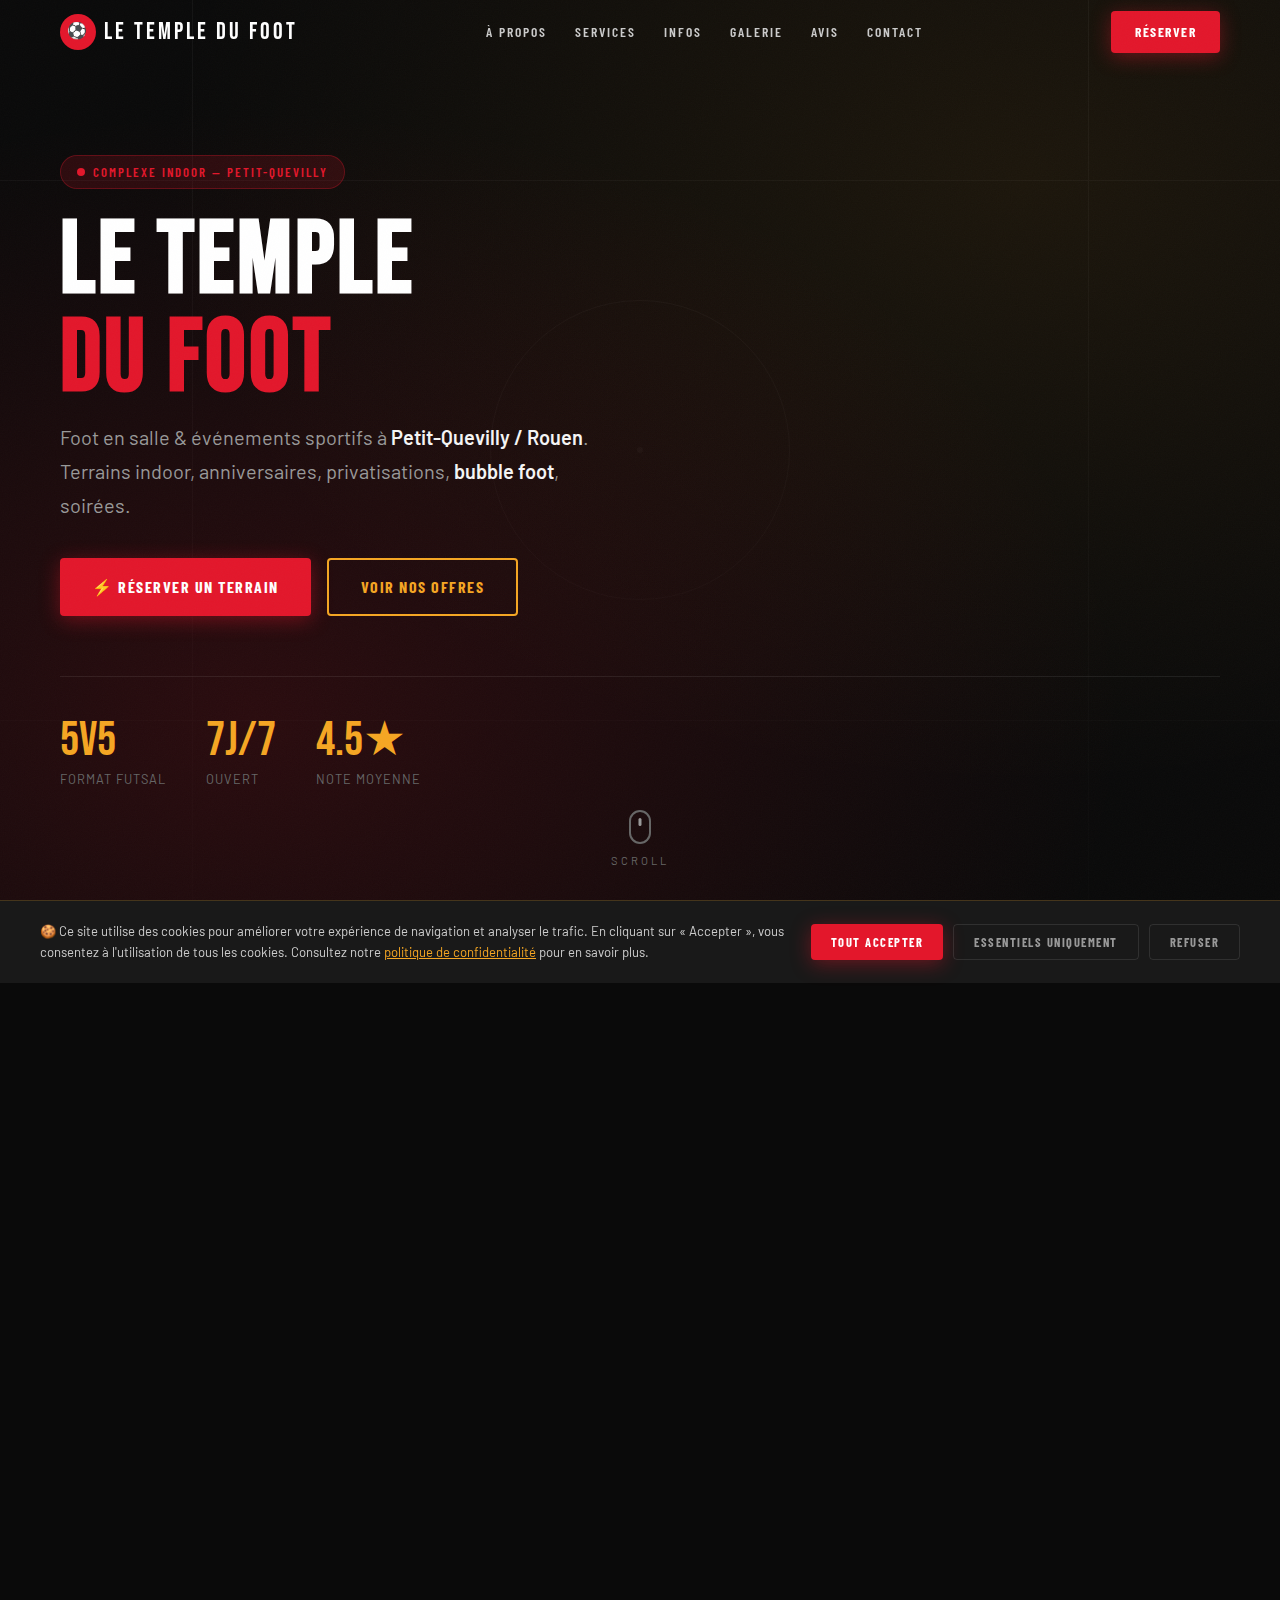
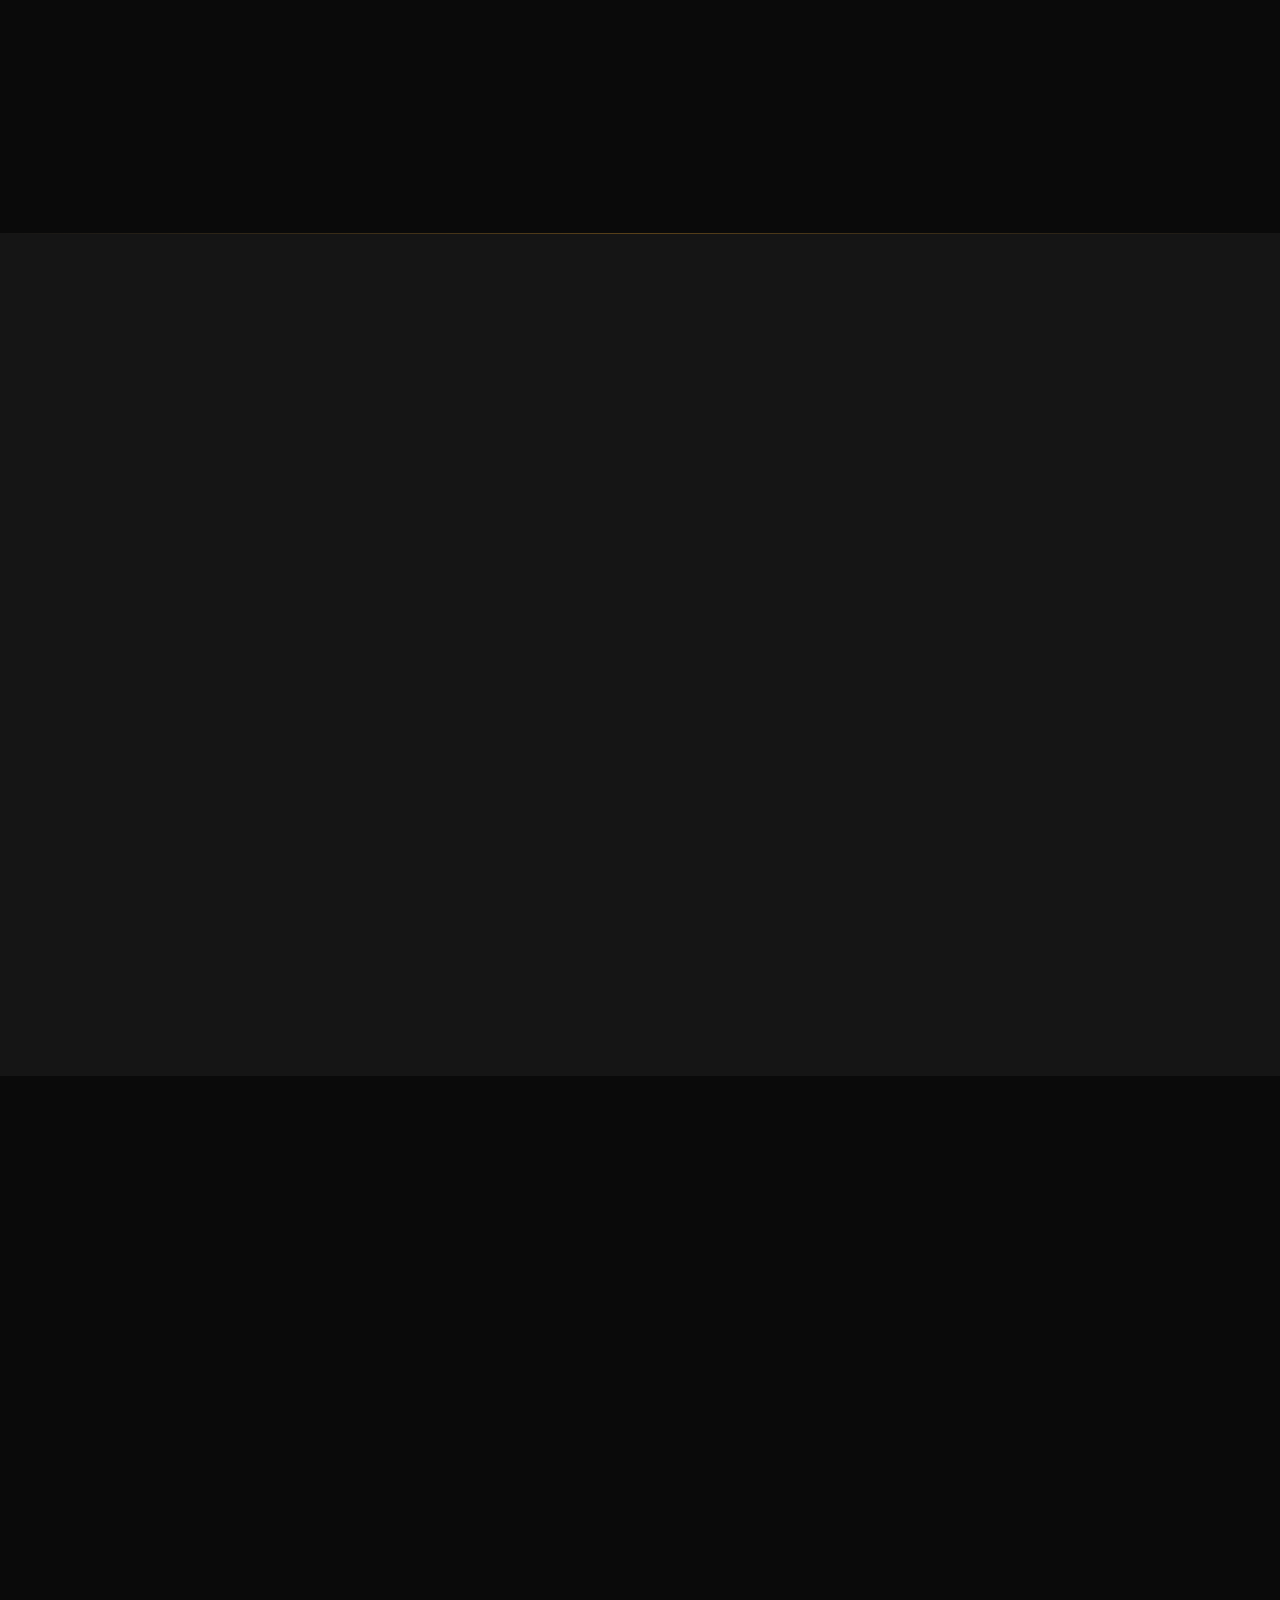
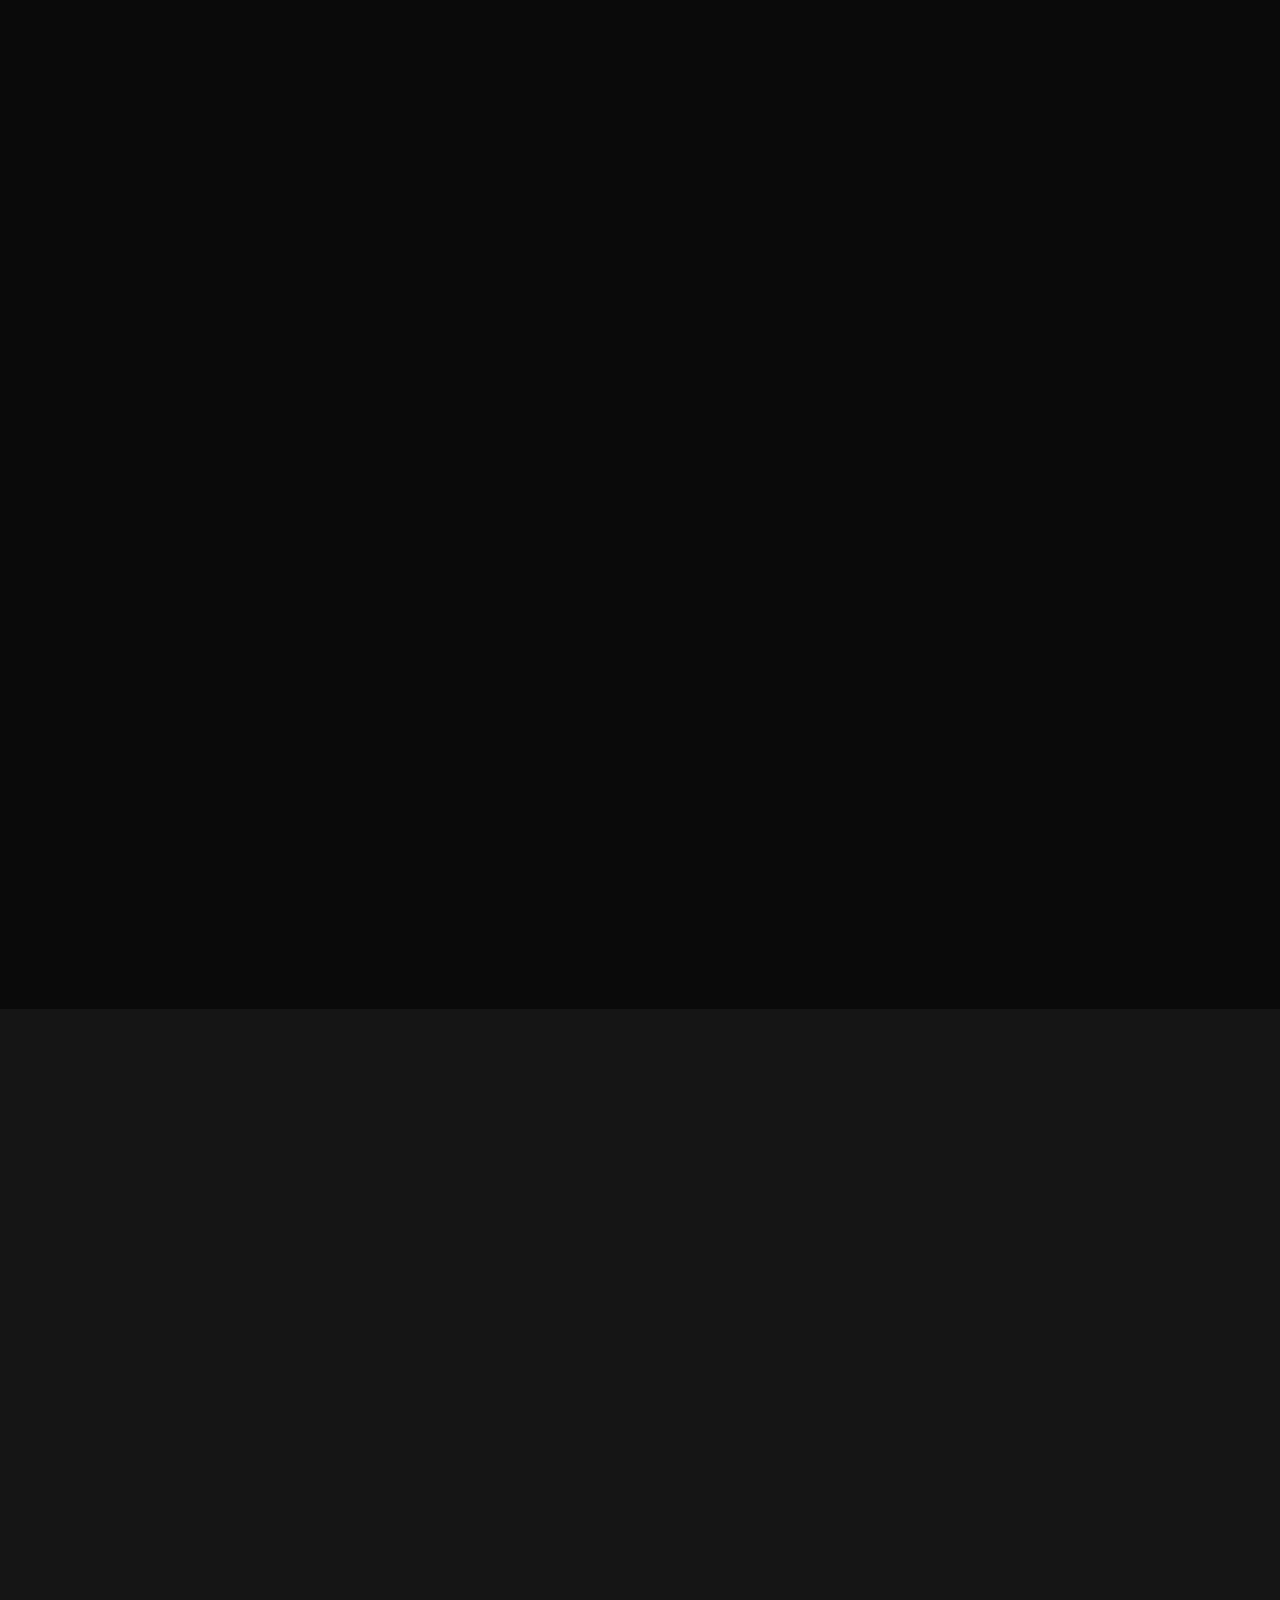
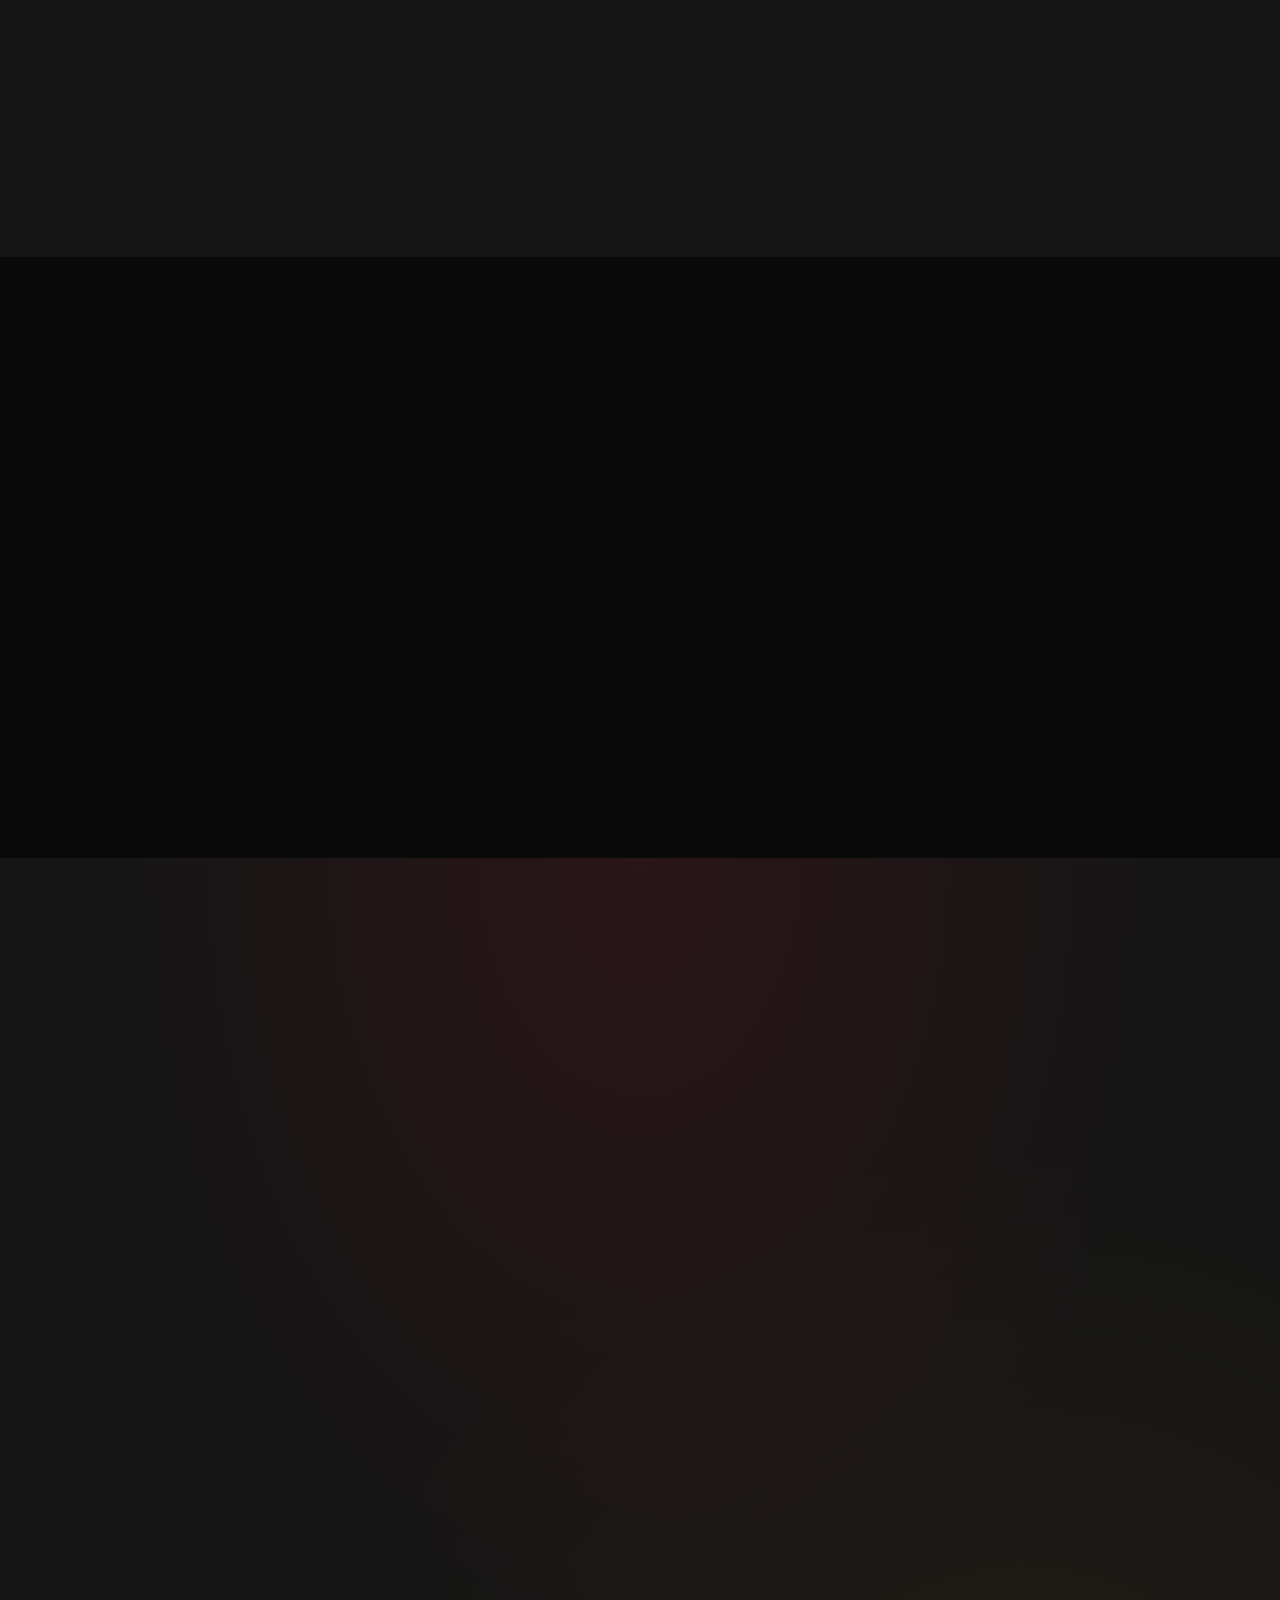
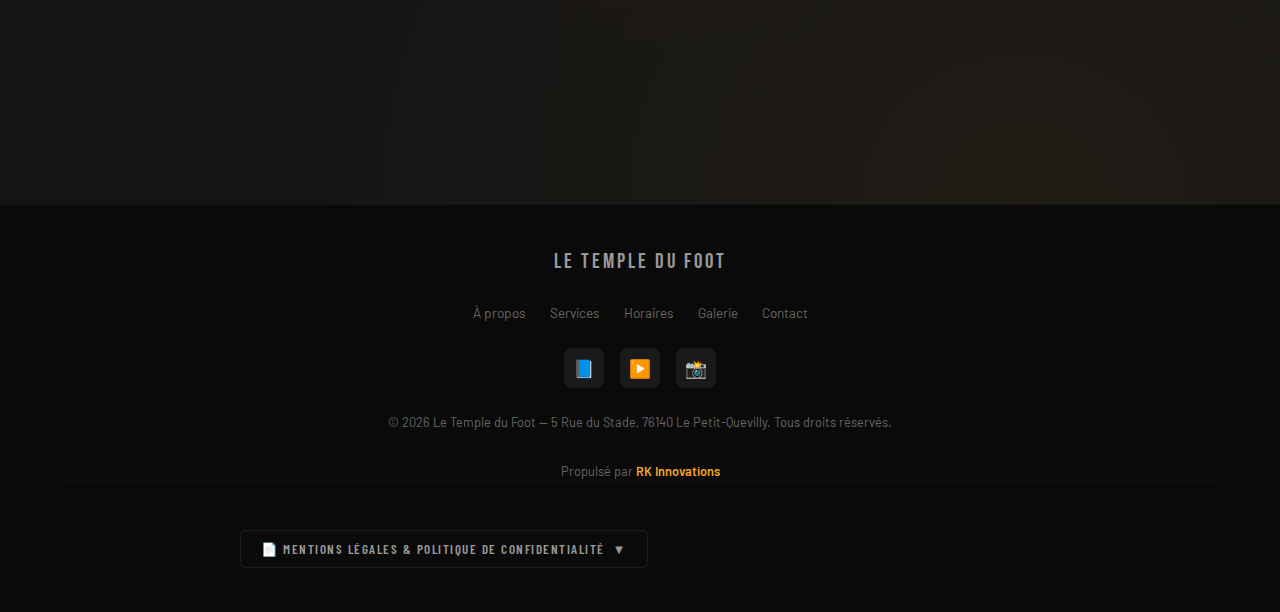
<file: index.html>
<!DOCTYPE html>
<html lang="fr, en">

<head>
    <meta charset="UTF-8">
    <meta name="description" content="Le Temple du Foot : complexe de football indoor (futsal) à Rouen / Petit-Quevilly. Terrains foot5, anniversaires, privatisations, bubble foot. Réservez maintenant !">
    <meta name="viewport" content="width=device-width, initial-scale=1.0">
    <link href="style.css" rel="stylesheet" type="text/css">
    <title>Le Temple du Foot – Foot en salle & événements sportifs à Petit-Quevilly</title>
    <meta name="robots" content="index, follow">
    <link rel="preconnect" href="https://fonts.googleapis.com">
    <link rel="preconnect" href="https://fonts.gstatic.com" crossorigin>
    <link href="https://fonts.googleapis.com/css2?family=Bebas+Neue&family=Barlow:wght@400;500;600;700&family=Barlow+Condensed:wght@600;700&display=swap" rel="stylesheet">
</head>

<body>

<!-- ============================================
     NAVIGATION
     ============================================ -->
<nav class="nav" id="nav" role="navigation" aria-label="Navigation principale">
  <div class="nav-inner">
    <a href="#" class="nav-logo" aria-label="Le Temple du Foot - Accueil">
      <span class="logo-icon">⚽</span>
      LE TEMPLE DU FOOT
    </a>
    <div class="nav-links">
      <a href="#about">À propos</a>
      <a href="#services">Services</a>
      <a href="#infos">Infos</a>
      <a href="#gallery">Galerie</a>
      <a href="#avis">Avis</a>
      <a href="#contact">Contact</a>
    </div>
    <a href="#" class="btn btn-primary btn-small nav-cta book-trigger">Réserver</a>
    <button class="nav-burger" id="navBurger" aria-label="Ouvrir le menu" aria-expanded="false">
      <span></span><span></span><span></span>
    </button>
  </div>
</nav>

<!-- Mobile Menu -->
<div class="mobile-menu" id="mobileMenu" role="dialog" aria-label="Menu mobile">
  <a href="#about" class="mobile-link">À propos</a>
  <a href="#services" class="mobile-link">Services</a>
  <a href="#infos" class="mobile-link">Infos</a>
  <a href="#gallery" class="mobile-link">Galerie</a>
  <a href="#avis" class="mobile-link">Avis</a>
  <a href="#contact" class="mobile-link">Contact</a>
  <a href="#" class="btn btn-primary book-trigger" style="margin-top:16px">Réserver un terrain</a>
</div>

<!-- ============================================
     HERO SECTION
     ============================================ -->
<section class="hero" id="hero">
  <div class="hero-bg">
    <div class="hero-field">
      <div class="line-h"></div>
      <div class="line-h"></div>
      <div class="line-v"></div>
      <div class="line-v"></div>
      <div class="center-circle"></div>
      <div class="center-dot"></div>
    </div>
  </div>

  <div class="hero-content">
    <div class="hero-badge">
      <span class="pulse"></span>
      Complexe indoor — Petit-Quevilly
    </div>

    <h1>
      LE TEMPLE<br>
      <span class="accent">DU FOOT</span>
    </h1>

    <p class="hero-sub">
      Foot en salle & événements sportifs à <strong>Petit-Quevilly / Rouen</strong>. 
      Terrains indoor, anniversaires, privatisations, <strong>bubble foot</strong>, soirées.
    </p>

    <div class="hero-actions">
      <a href="#" class="btn btn-primary book-trigger">⚡ Réserver un terrain</a>
      <a href="#services" class="btn btn-secondary">Voir nos offres</a>
    </div>

    <div class="hero-stats">
      <div class="hero-stat">
        <div class="number">5v5</div>
        <div class="label">Format futsal</div>
      </div>
      <div class="hero-stat">
        <div class="number">7j/7</div>
        <div class="label">Ouvert</div>
      </div>
      <div class="hero-stat">
        <div class="number">4.5★</div>
        <div class="label">Note moyenne</div>
      </div>
    </div>
  </div>

  <div class="scroll-indicator">
    <div class="mouse"></div>
    <span>Scroll</span>
  </div>
</section>

<!-- ============================================
     À PROPOS
     ============================================ -->
<section class="about" id="about">
  <div class="container">
    <div class="about-grid">
      <div class="reveal">
        <div class="about-visual">
          <div class="about-visual-inner">
            <svg class="field-svg" viewBox="0 0 400 260" fill="none" xmlns="http://www.w3.org/2000/svg">
              <rect x="10" y="10" width="380" height="240" rx="2" stroke="white" stroke-width="2" fill="none" opacity="0.5"/>
              <line x1="200" y1="10" x2="200" y2="250" stroke="white" stroke-width="2" opacity="0.5"/>
              <circle cx="200" cy="130" r="40" stroke="white" stroke-width="2" fill="none" opacity="0.5"/>
              <circle cx="200" cy="130" r="3" fill="white" opacity="0.5"/>
              <rect x="10" y="65" width="60" height="130" rx="2" stroke="white" stroke-width="2" fill="none" opacity="0.3"/>
              <rect x="330" y="65" width="60" height="130" rx="2" stroke="white" stroke-width="2" fill="none" opacity="0.3"/>
              <rect x="10" y="95" width="30" height="70" rx="2" stroke="white" stroke-width="2" fill="none" opacity="0.3"/>
              <rect x="360" y="95" width="30" height="70" rx="2" stroke="white" stroke-width="2" fill="none" opacity="0.3"/>
            </svg>
            <div class="overlay-badge">FOOT 5v5</div>
          </div>
        </div>
      </div>

      <div class="reveal">
        <div class="section-label">À propos</div>
        <h2 class="section-title">VOTRE COMPLEXE<br>DE FOOT INDOOR</h2>
        <p class="section-subtitle">
          Complexe de football indoor (futsal) à Rouen / Petit-Quevilly. 
          Des terrains de foot5 disponibles toute l'année dans une ambiance conviviale et compétitive.
        </p>

        <div class="about-features">
          <div class="about-feature">
            <div class="icon">🏟️</div>
            <div>
              <h4>Terrains indoor premium</h4>
              <p>Gazon synthétique de qualité, éclairages professionnels, dimensions réglementaires futsal.</p>
            </div>
          </div>
          <div class="about-feature">
            <div class="icon">🎉</div>
            <div>
              <h4>Animations & événements</h4>
              <p>Anniversaires enfants, privatisations soirées, EVG/EVJF, bubble foot, soirées étudiantes.</p>
            </div>
          </div>
          <div class="about-feature">
            <div class="icon">🍺</div>
            <div>
              <h4>Espace Club House</h4>
              <p>Bar et espace détente pour se retrouver entre amis avant et après les matchs.</p>
            </div>
          </div>
        </div>
      </div>
    </div>
  </div>
</section>

<!-- ============================================
     SERVICES
     ============================================ -->
<section class="services" id="services">
  <div class="container">
    <div class="services-header reveal">
      <div class="section-label" style="justify-content:center;">Nos services</div>
      <h2 class="section-title">CE QU'ON VOUS PROPOSE</h2>
      <p class="section-subtitle">Du foot entre amis aux événements privés, trouvez l'activité qui vous convient.</p>
    </div>

    <div class="services-grid">
      <div class="service-card reveal">
        <div class="card-number">01</div>
        <div class="card-icon">⚽</div>
        <h3>Location de terrains</h3>
        <p>Terrains de foot5 / futsal sur gazon synthétique. Vestiaires, sanitaires et éclairage professionnel inclus.</p>
        <a href="#" class="btn btn-primary btn-small book-trigger">Réserver</a>
      </div>

      <div class="service-card reveal">
        <div class="card-number">02</div>
        <div class="card-icon">🎂</div>
        <h3>Anniversaires</h3>
        <p>Offrez une fête inoubliable ! Packages clé en main pour anniversaires enfants et ados avec matchs et animations.</p>
        <a href="#" class="btn btn-primary btn-small book-trigger">Réserver</a>
      </div>

      <div class="service-card reveal">
        <div class="card-number">03</div>
        <div class="card-icon">🏢</div>
        <h3>Privatisations</h3>
        <p>Soirées privées, team building entreprise, EVG/EVJF, soirées étudiantes. Un espace à votre image.</p>
        <a href="#contact" class="btn btn-secondary btn-small">Demander un devis</a>
      </div>

      <div class="service-card reveal">
        <div class="card-number">04</div>
        <div class="card-icon">🫧</div>
        <h3>Bubble Foot</h3>
        <p>Activité fun et décalée ! Enfermé dans une bulle gonflable, défiez vos amis dans des matchs délirants.</p>
        <a href="#" class="btn btn-primary btn-small book-trigger">Réserver</a>
      </div>
    </div>
  </div>
</section>

<!-- ============================================
     HORAIRES & INFOS
     ============================================ -->
<section class="info" id="infos">
  <div class="container">
    <div style="text-align:center; margin-bottom: 48px;" class="reveal">
      <div class="section-label" style="justify-content:center;">Informations pratiques</div>
      <h2 class="section-title">HORAIRES & ACCÈS</h2>
    </div>

    <div class="info-grid">
      <div class="info-card reveal">
        <h3>🕐 Horaires d'ouverture</h3>
        <div class="schedule-row">
          <span class="day">Lundi</span>
          <span class="time">09:00 – 02:00</span>
        </div>
        <div class="schedule-row">
          <span class="day">Mardi</span>
          <span class="time">09:00 – 02:00</span>
        </div>
        <div class="schedule-row">
          <span class="day">Mercredi</span>
          <span class="time">09:00 – 02:00</span>
        </div>
        <div class="schedule-row">
          <span class="day">Jeudi</span>
          <span class="time">09:00 – 02:00</span>
        </div>
        <div class="schedule-row">
          <span class="day">Vendredi</span>
          <span class="time">09:00 – 02:00</span>
        </div>
        <div class="schedule-row">
          <span class="day">Samedi</span>
          <span class="time">09:00 – 02:00</span>
        </div>
        <div class="schedule-row">
          <span class="day">Dimanche</span>
          <span class="time">08:30 – 02:00</span>
        </div>
      </div>

      <div class="info-card reveal">
        <h3>📍 Nous contacter</h3>
        <a href="https://www.google.com/maps/search/?api=1&query=5+Rue+du+Stade+76140+Le+Petit-Quevilly" target="_blank" rel="noopener" class="contact-line">
          <span class="c-icon">📍</span>
          5 Rue du Stade, 76140 Le Petit-Quevilly, France
        </a>
        <a href="tel:+33235628125" class="contact-line">
          <span class="c-icon">📞</span>
          02 35 62 81 25
        </a>
        <a href="mailto:contact@letempledufootrouen.fr" class="contact-line">
          <span class="c-icon">📧</span>
          contact@letempledufootrouen.fr
        </a>
        <a href="https://www.facebook.com" target="_blank" rel="noopener" class="contact-line">
          <span class="c-icon">📘</span>
          Facebook – Le Temple du Foot
        </a>
        <a href="https://www.youtube.com" target="_blank" rel="noopener" class="contact-line">
          <span class="c-icon">▶️</span>
          YouTube – Le Temple du Foot
        </a>
      </div>
    </div>

    <div class="map-embed reveal">
      <div class="map-placeholder">
        <span class="map-pin">📍</span>
        <p>5 Rue du Stade, 76140 Le Petit-Quevilly</p>
        <a href="https://www.google.com/maps/search/?api=1&query=5+Rue+du+Stade+76140+Le+Petit-Quevilly" target="_blank" rel="noopener">
          Ouvrir dans Google Maps →
        </a>
      </div>
    </div>
  </div>
</section>

<!-- ============================================
     GALERIE
     ============================================ -->
<section class="gallery" id="gallery">
  <div class="container">
    <div class="gallery-header reveal">
      <div class="section-label" style="justify-content:center;">Galerie</div>
      <h2 class="section-title">L'AMBIANCE DU TEMPLE</h2>
      <p class="section-subtitle" style="margin: 0 auto;">Matchs, tournois, anniversaires, bubble foot… Découvrez l'énergie du Temple du Foot.</p>
    </div>

    <div class="gallery-strip reveal">
      <div class="gallery-item">
        <div class="g-inner g-bg-1" role="img" aria-label="Terrain de futsal indoor"></div>
        <div class="g-overlay"><span>Nos terrains</span></div>
      </div>
      <div class="gallery-item">
        <div class="g-inner g-bg-2" role="img" aria-label="Match en cours"></div>
        <div class="g-overlay"><span>Matchs intenses</span></div>
      </div>
      <div class="gallery-item">
        <div class="g-inner g-bg-3" role="img" aria-label="Anniversaire enfant"></div>
        <div class="g-overlay"><span>Anniversaires</span></div>
      </div>
      <div class="gallery-item">
        <div class="g-inner g-bg-4" role="img" aria-label="Ambiance soirée"></div>
        <div class="g-overlay"><span>Ambiance club</span></div>
      </div>
      <div class="gallery-item">
        <div class="g-inner g-bg-5" role="img" aria-label="Bubble foot en action"></div>
        <div class="g-overlay"><span>Bubble Foot</span></div>
      </div>
      <div class="gallery-item">
        <div class="g-inner g-bg-6" role="img" aria-label="Tournoi entre amis"></div>
        <div class="g-overlay"><span>Tournois</span></div>
      </div>
    </div>
  </div>
</section>

<!-- ============================================
     AVIS
     ============================================ -->
<section class="reviews" id="avis">
  <div class="container">
    <div class="reviews-header reveal">
      <div class="section-label" style="justify-content:center;">Avis clients</div>
      <div class="rating-big">
        <span class="score">4.5</span>
        <span class="stars">★★★★☆</span>
      </div>
      <p class="rating-label">Basé sur les avis Google</p>
    </div>

    <div class="reviews-grid">
      <div class="review-card reveal">
        <div class="review-top">
          <div class="review-avatar" style="background: var(--red);">K</div>
          <div>
            <div class="review-name">Karim B.</div>
            <div class="review-stars">★★★★★</div>
          </div>
        </div>
        <blockquote>
          « Super complexe, terrains de qualité et ambiance au top. On y retourne chaque semaine entre collègues ! »
        </blockquote>
      </div>

      <div class="review-card reveal">
        <div class="review-top">
          <div class="review-avatar" style="background: var(--green-turf);">S</div>
          <div>
            <div class="review-name">Sophie M.</div>
            <div class="review-stars">★★★★★</div>
          </div>
        </div>
        <blockquote>
          « Anniversaire de mon fils organisé ici, les enfants ont adoré ! Équipe super sympa et organisation au top. »
        </blockquote>
      </div>

      <div class="review-card reveal">
        <div class="review-top">
          <div class="review-avatar" style="background: var(--gold);">T</div>
          <div>
            <div class="review-name">Thomas R.</div>
            <div class="review-stars">★★★★☆</div>
          </div>
        </div>
        <blockquote>
          « Le bubble foot en groupe c'est un énorme fou rire garanti. Terrain propre, accueil chaleureux. Je recommande. »
        </blockquote>
      </div>
    </div>
  </div>
</section>

<!-- ============================================
     CTA FINAL / CONTACT
     ============================================ -->
<section class="final-cta" id="contact">
  <div class="container">
    <div class="final-cta-inner">
      <div class="cta-text reveal">
        <div class="section-label">Prêt à jouer ?</div>
        <h2 class="section-title">RÉSERVEZ VOTRE<br>TERRAIN <span style="color:var(--gold)">MAINTENANT</span></h2>
        <p>
          Match entre amis, anniversaire, soirée privée ou bubble foot — 
          contactez-nous et réservez votre créneau au Temple du Foot.
        </p>
        <div class="cta-buttons">
          <a href="tel:+33235628125" class="btn btn-primary">📞 Appeler le 02 35 62 81 25</a>
          <a href="https://www.google.com/maps/search/?api=1&query=5+Rue+du+Stade+76140+Le+Petit-Quevilly" target="_blank" rel="noopener" class="btn btn-secondary">📍 Itinéraire</a>
        </div>
      </div>

      <div class="contact-form reveal">
        <h3>✉️ Formulaire de contact</h3>
        <div class="form-group">
          <label for="name">Nom complet</label>
          <input type="text" id="name" name="name" placeholder="Votre nom" required>
        </div>
        <div class="form-group">
          <label for="email">Email</label>
          <input type="email" id="email" name="email" placeholder="votre@email.com" required>
        </div>
        <div class="form-group">
          <label for="phone">Téléphone</label>
          <input type="tel" id="phone" name="phone" placeholder="06 XX XX XX XX">
        </div>
        <div class="form-group">
          <label for="service">Service souhaité</label>
          <select id="service" name="service">
            <option value="">-- Choisir un service --</option>
            <option value="terrain">Réservation de terrain</option>
            <option value="anniversaire">Anniversaire</option>
            <option value="privatisation">Privatisation / Événement</option>
            <option value="bubble">Bubble Foot</option>
            <option value="autre">Autre demande</option>
          </select>
        </div>
        <div class="form-group">
          <label for="message">Message</label>
          <textarea id="message" name="message" placeholder="Votre message, date souhaitée, nombre de personnes…"></textarea>
        </div>
        <button type="submit" class="btn btn-primary">Envoyer ma demande →</button>
      </div>
    </div>
  </div>
</section>

<!-- ============================================
     FOOTER
     ============================================ -->
<footer class="footer">
  <div class="container">
    <div class="footer-inner">
      <div class="footer-logo">LE TEMPLE DU FOOT</div>
      <div class="footer-links">
        <a href="#about">À propos</a>
        <a href="#services">Services</a>
        <a href="#infos">Horaires</a>
        <a href="#gallery">Galerie</a>
        <a href="#contact">Contact</a>
      </div>
      <div class="footer-socials">
        <a href="https://www.facebook.com" target="_blank" rel="noopener" aria-label="Facebook">📘</a>
        <a href="https://www.youtube.com" target="_blank" rel="noopener" aria-label="YouTube">▶️</a>
        <a href="https://www.instagram.com" target="_blank" rel="noopener" aria-label="Instagram">📸</a>
      </div>
      <p class="footer-copy">
        © 2026 Le Temple du Foot — 5 Rue du Stade, 76140 Le Petit-Quevilly. Tous droits réservés.
      </p>
      <p class="footer-powered">Propulsé par <a href="https://rkinnovations.fr" target="_blank" rel="noopener">RK Innovations</a></p>
    </div>

    <!-- RGPD / Mentions légales -->
    <div class="legal-section">
      <div class="legal-content">
        <button class="legal-toggle" id="legalToggle">
          📄 Mentions légales & Politique de confidentialité
          <span id="legalArrow">▼</span>
        </button>
        <div class="legal-details" id="legalDetails">
          <h3>Mentions légales</h3>
          <p><strong>Raison sociale :</strong> Le Temple du Foot<br>
          <strong>Adresse :</strong> 5 Rue du Stade, 76140 Le Petit-Quevilly, France<br>
          <strong>Téléphone :</strong> 02 35 62 81 25<br>
          <strong>Email :</strong> contact@letempledufootrouen.fr<br>
          <strong>Directeur de la publication :</strong> Le Temple du Foot<br>
          <strong>Hébergeur :</strong> À compléter (nom, adresse, téléphone de l'hébergeur)</p>

          <h3>Politique de confidentialité (RGPD)</h3>
          <p>Conformément au Règlement Général sur la Protection des Données (RGPD – Règlement UE 2016/679) et à la Loi Informatique et Libertés du 6 janvier 1978 modifiée, Le Temple du Foot s'engage à protéger la vie privée des utilisateurs de son site internet.</p>

          <h3>Responsable du traitement</h3>
          <p>Le responsable du traitement des données personnelles est Le Temple du Foot, situé au 5 Rue du Stade, 76140 Le Petit-Quevilly. Pour toute question relative à vos données personnelles : <a href="mailto:contact@letempledufootrouen.fr">contact@letempledufootrouen.fr</a>.</p>

          <h3>Données collectées</h3>
          <p>Les données personnelles collectées via les formulaires du site sont :</p>
          <ul>
            <li>Nom et prénom</li>
            <li>Adresse email</li>
            <li>Numéro de téléphone</li>
            <li>Message ou demande de service</li>
          </ul>

          <h3>Finalité du traitement</h3>
          <p>Les données sont collectées dans le but de :</p>
          <ul>
            <li>Traiter vos demandes de réservation de terrains</li>
            <li>Répondre à vos demandes de contact et de devis</li>
            <li>Gérer les inscriptions aux événements (anniversaires, privatisations)</li>
            <li>Améliorer la qualité de nos services</li>
          </ul>

          <h3>Base légale du traitement</h3>
          <p>Le traitement de vos données repose sur votre consentement explicite (article 6.1.a du RGPD), recueilli via la case à cocher présente dans nos formulaires. Vous pouvez retirer votre consentement à tout moment.</p>

          <h3>Durée de conservation</h3>
          <p>Vos données personnelles sont conservées pendant une durée maximale de 3 ans à compter de votre dernière interaction avec Le Temple du Foot, sauf obligation légale contraire.</p>

          <h3>Destinataires des données</h3>
          <p>Vos données personnelles ne sont jamais vendues ni cédées à des tiers. Elles sont exclusivement traitées par l'équipe du Temple du Foot pour les finalités mentionnées ci-dessus.</p>

          <h3>Vos droits</h3>
          <p>Conformément au RGPD, vous disposez des droits suivants :</p>
          <ul>
            <li><strong>Droit d'accès :</strong> obtenir la confirmation que vos données sont traitées et en obtenir une copie.</li>
            <li><strong>Droit de rectification :</strong> corriger des données inexactes ou incomplètes.</li>
            <li><strong>Droit à l'effacement :</strong> demander la suppression de vos données.</li>
            <li><strong>Droit à la limitation :</strong> limiter le traitement de vos données.</li>
            <li><strong>Droit à la portabilité :</strong> recevoir vos données dans un format structuré.</li>
            <li><strong>Droit d'opposition :</strong> vous opposer au traitement de vos données.</li>
          </ul>
          <p>Pour exercer ces droits, contactez-nous à : <a href="mailto:contact@letempledufootrouen.fr">contact@letempledufootrouen.fr</a>. Nous répondrons dans un délai de 30 jours.</p>
          <p>Vous disposez également du droit d'introduire une réclamation auprès de la <a href="https://www.cnil.fr" target="_blank" rel="noopener">CNIL</a> (Commission Nationale de l'Informatique et des Libertés).</p>

          <h3>Cookies</h3>
          <p>Ce site peut utiliser des cookies pour améliorer l'expérience utilisateur et analyser le trafic. Vous pouvez à tout moment gérer vos préférences de cookies via le bandeau de consentement affiché lors de votre première visite. Les cookies essentiels au fonctionnement du site ne nécessitent pas votre consentement. Les cookies analytiques et publicitaires ne sont déposés qu'après votre accord explicite.</p>

          <h3>Sécurité des données</h3>
          <p>Le Temple du Foot met en œuvre des mesures techniques et organisationnelles appropriées pour garantir la sécurité et la confidentialité de vos données personnelles contre tout accès non autorisé, perte, altération ou divulgation.</p>

          <h3>Propriété intellectuelle</h3>
          <p>L'ensemble du contenu de ce site (textes, images, logos, éléments graphiques) est la propriété exclusive de Le Temple du Foot ou de ses partenaires. Toute reproduction, même partielle, est interdite sans autorisation préalable.</p>

          <h3>Conception du site</h3>
          <p>Ce site a été conçu et développé par <a href="https://rkinnovations.fr" target="_blank" rel="noopener">RK Innovations</a>.</p>
        </div>
      </div>
    </div>
  </div>
</footer>

<!-- ============================================
     BOOKING MODAL
     ============================================ -->
<div class="modal-overlay" id="bookingModal" role="dialog" aria-modal="true" aria-label="Réservation de terrain">
  <div class="modal">
    <button class="modal-close" id="modalClose" aria-label="Fermer">✕</button>

    <div class="modal-form-content" id="modalFormContent">
      <div class="modal-header">
        <h2>⚽ RÉSERVER UN TERRAIN</h2>
        <p>Choisissez votre terrain, votre créneau et réservez en quelques clics.</p>
      </div>

      <div class="modal-body">
        <!-- Terrain Selection -->
        <label class="form-group" style="display:block; margin-bottom:12px;">
          <span style="font-size:0.72rem; font-weight:600; text-transform:uppercase; letter-spacing:1px; color:var(--gray-400);">Choisissez votre terrain</span>
        </label>
        <div class="terrain-grid">
          <div class="terrain-card" data-terrain="terrain-1" onclick="selectTerrain(this)">
            <input type="radio" name="terrain" value="terrain-1">
            <div class="terrain-top">
              <span class="terrain-name">
                🏟️ Terrain 1 — Pro
              </span>
              <span class="terrain-check">✓</span>
            </div>
            <span class="terrain-badge" style="background:rgba(227,23,43,0.15); color:var(--red);">Populaire</span>
            <div class="terrain-desc">Terrain foot5 premium — gazon synthétique dernière génération, éclairage LED, vestiaires privés.</div>
            <div class="terrain-price">60€ <small>/ heure</small></div>
          </div>

          <div class="terrain-card" data-terrain="terrain-2" onclick="selectTerrain(this)">
            <input type="radio" name="terrain" value="terrain-2">
            <div class="terrain-top">
              <span class="terrain-name">
                ⚡ Terrain 2 — Classic
              </span>
              <span class="terrain-check">✓</span>
            </div>
            <span class="terrain-badge" style="background:rgba(45,139,70,0.15); color:var(--green-turf);">Bon rapport qualité-prix</span>
            <div class="terrain-desc">Terrain foot5 polyvalent — gazon synthétique, éclairage standard, accès vestiaires partagés.</div>
            <div class="terrain-price">50€ <small>/ heure</small></div>
          </div>

          <div class="terrain-card" data-terrain="terrain-3" onclick="selectTerrain(this)">
            <input type="radio" name="terrain" value="terrain-3">
            <div class="terrain-top">
              <span class="terrain-name">
                🎯 Terrain 3 — Compact
              </span>
              <span class="terrain-check">✓</span>
            </div>
            <span class="terrain-badge" style="background:rgba(245,166,35,0.15); color:var(--gold);">Idéal petits groupes</span>
            <div class="terrain-desc">Terrain compact — parfait pour 3v3 ou entraînements, gazon synthétique, ambiance intimiste.</div>
            <div class="terrain-price">40€ <small>/ heure</small></div>
          </div>
        </div>

        <!-- Booking details -->
        <div class="modal-row">
          <div class="form-group">
            <label for="bookName">Nom complet *</label>
            <input type="text" id="bookName" placeholder="Votre nom" required>
          </div>
          <div class="form-group">
            <label for="bookPhone">Téléphone *</label>
            <input type="tel" id="bookPhone" placeholder="06 XX XX XX XX" required>
          </div>
        </div>

        <div class="form-group">
          <label for="bookEmail">Email *</label>
          <input type="email" id="bookEmail" placeholder="votre@email.com" required>
        </div>

        <div class="modal-row">
          <div class="form-group">
            <label for="bookDate">Date souhaitée *</label>
            <input type="date" id="bookDate" required>
          </div>
          <div class="form-group">
            <label for="bookTime">Créneau horaire</label>
            <select id="bookTime">
              <option value="">-- Choisir --</option>
              <option value="09:00">09:00 – 10:00</option>
              <option value="10:00">10:00 – 11:00</option>
              <option value="11:00">11:00 – 12:00</option>
              <option value="12:00">12:00 – 13:00</option>
              <option value="13:00">13:00 – 14:00</option>
              <option value="14:00">14:00 – 15:00</option>
              <option value="15:00">15:00 – 16:00</option>
              <option value="16:00">16:00 – 17:00</option>
              <option value="17:00">17:00 – 18:00</option>
              <option value="18:00">18:00 – 19:00</option>
              <option value="19:00">19:00 – 20:00</option>
              <option value="20:00">20:00 – 21:00</option>
              <option value="21:00">21:00 – 22:00</option>
              <option value="22:00">22:00 – 23:00</option>
              <option value="23:00">23:00 – 00:00</option>
              <option value="00:00">00:00 – 01:00</option>
              <option value="01:00">01:00 – 02:00</option>
            </select>
          </div>
        </div>

        <div class="modal-row">
          <div class="form-group">
            <label for="bookDuration">Durée</label>
            <select id="bookDuration">
              <option value="1h">1 heure</option>
              <option value="1h30">1h30</option>
              <option value="2h" selected>2 heures</option>
            </select>
          </div>
          <div class="form-group">
            <label for="bookPlayers">Nombre de joueurs</label>
            <select id="bookPlayers">
              <option value="6-10" selected>6 – 10 joueurs</option>
              <option value="10-14">10 – 14 joueurs</option>
              <option value="14+">14+ joueurs</option>
            </select>
          </div>
        </div>

        <!-- RGPD Consent -->
        <div class="rgpd-consent">
          <input type="checkbox" id="rgpdConsent" required>
          <label for="rgpdConsent">
            J'accepte que mes données personnelles soient collectées et traitées par Le Temple du Foot pour le traitement de ma demande de réservation, conformément à la <a href="#legalToggle" onclick="event.preventDefault(); document.getElementById('bookingModal').classList.remove('open'); document.body.style.overflow=''; setTimeout(()=>{document.getElementById('legalToggle').click(); document.getElementById('legalToggle').scrollIntoView({behavior:'smooth'})}, 300);">politique de confidentialité</a>. Je peux retirer mon consentement à tout moment en écrivant à contact@letempledufootrouen.fr.
          </label>
        </div>

        <button class="btn btn-primary" id="bookingSubmit" onclick="submitBooking()">
          Confirmer ma réservation →
        </button>
      </div>
    </div>

    <!-- Success state -->
    <div class="modal-success" id="modalSuccess">
      <div class="success-icon">✅</div>
      <h3>RÉSERVATION ENVOYÉE !</h3>
      <p>Merci ! Votre demande de réservation a bien été transmise.<br>Notre équipe vous recontactera sous 24h pour confirmer votre créneau.</p>
      <br>
      <a href="tel:+33235628125" class="btn btn-secondary btn-small">📞 Appeler pour confirmer</a>
    </div>
  </div>
</div>

<!-- ============================================
     COOKIE CONSENT BANNER (RGPD)
     ============================================ -->
<div class="cookie-banner" id="cookieBanner">
  <div class="cookie-inner">
    <p>
      🍪 Ce site utilise des cookies pour améliorer votre expérience de navigation et analyser le trafic. 
      En cliquant sur « Accepter », vous consentez à l'utilisation de tous les cookies. 
      Consultez notre <a href="#" onclick="event.preventDefault(); document.getElementById('legalToggle').click(); document.getElementById('legalToggle').scrollIntoView({behavior:'smooth'}); closeCookieBanner();">politique de confidentialité</a> pour en savoir plus.
    </p>
    <div class="cookie-actions">
      <button class="btn btn-primary btn-small" onclick="acceptCookies('all')">Tout accepter</button>
      <button class="btn btn-ghost btn-small" onclick="acceptCookies('essential')">Essentiels uniquement</button>
      <button class="btn btn-ghost btn-small" onclick="acceptCookies('refuse')">Refuser</button>
    </div>
  </div>
</div>

<!-- ============================================
     FLOATING CTA (Mobile)
     ============================================ -->
<div class="floating-cta" id="floatingCta">
  <a href="tel:+33235628125" class="btn btn-secondary btn-small">📞 Appeler</a>
  <button class="btn btn-primary btn-small book-trigger">⚡ Réserver</button>
</div>

<!-- ============================================
     JAVASCRIPT
     ============================================ -->
<script>
// ============================================
// NAV & FLOATING CTA
// ============================================
const nav = document.getElementById('nav');
const floatingCta = document.getElementById('floatingCta');

window.addEventListener('scroll', () => {
  const y = window.scrollY;
  nav.classList.toggle('scrolled', y > 80);
  floatingCta.classList.toggle('visible', y > 600);
});

// ============================================
// MOBILE MENU
// ============================================
const burger = document.getElementById('navBurger');
const mobileMenu = document.getElementById('mobileMenu');
const mobileLinks = mobileMenu.querySelectorAll('a');

burger.addEventListener('click', () => {
  const isOpen = burger.classList.toggle('open');
  mobileMenu.classList.toggle('open');
  burger.setAttribute('aria-expanded', isOpen);
  document.body.style.overflow = isOpen ? 'hidden' : '';
});

mobileLinks.forEach(link => {
  link.addEventListener('click', () => {
    burger.classList.remove('open');
    mobileMenu.classList.remove('open');
    burger.setAttribute('aria-expanded', 'false');
    document.body.style.overflow = '';
  });
});

// ============================================
// SCROLL REVEAL
// ============================================
const revealElements = document.querySelectorAll('.reveal');
const revealObserver = new IntersectionObserver((entries) => {
  entries.forEach(entry => {
    if (entry.isIntersecting) entry.target.classList.add('visible');
  });
}, { threshold: 0.1, rootMargin: '0px 0px -40px 0px' });

revealElements.forEach(el => revealObserver.observe(el));

document.querySelectorAll('.services-grid .service-card, .reviews-grid .review-card').forEach((card, i) => {
  card.style.transitionDelay = `${i * 0.1}s`;
});

// ============================================
// BOOKING MODAL
// ============================================
const bookingModal = document.getElementById('bookingModal');
const modalFormContent = document.getElementById('modalFormContent');
const modalSuccess = document.getElementById('modalSuccess');

function openBookingModal() {
  // Reset to form state
  modalFormContent.classList.remove('hide');
  modalSuccess.classList.remove('show');
  bookingModal.classList.add('open');
  document.body.style.overflow = 'hidden';
  // Close mobile menu if open
  burger.classList.remove('open');
  mobileMenu.classList.remove('open');
  burger.setAttribute('aria-expanded', 'false');
}

function closeBookingModal() {
  bookingModal.classList.remove('open');
  document.body.style.overflow = '';
}

// All "book-trigger" buttons open the modal
document.querySelectorAll('.book-trigger').forEach(btn => {
  btn.addEventListener('click', (e) => {
    e.preventDefault();
    openBookingModal();
  });
});

// Close modal
document.getElementById('modalClose').addEventListener('click', closeBookingModal);

bookingModal.addEventListener('click', (e) => {
  if (e.target === bookingModal) closeBookingModal();
});

document.addEventListener('keydown', (e) => {
  if (e.key === 'Escape' && bookingModal.classList.contains('open')) closeBookingModal();
});

// Terrain selection
function selectTerrain(card) {
  document.querySelectorAll('.terrain-card').forEach(c => c.classList.remove('selected'));
  card.classList.add('selected');
  card.querySelector('input[type="radio"]').checked = true;
}

// Submit booking
function submitBooking() {
  const name = document.getElementById('bookName').value.trim();
  const phone = document.getElementById('bookPhone').value.trim();
  const email = document.getElementById('bookEmail').value.trim();
  const date = document.getElementById('bookDate').value;
  const consent = document.getElementById('rgpdConsent').checked;
  const terrainSelected = document.querySelector('.terrain-card.selected');

  // Validation
  if (!terrainSelected) {
    alert('Veuillez sélectionner un terrain.');
    return;
  }
  if (!name || !phone || !email) {
    alert('Veuillez remplir tous les champs obligatoires (Nom, Téléphone, Email).');
    return;
  }
  if (!date) {
    alert('Veuillez choisir une date.');
    return;
  }
  if (!consent) {
    alert('Veuillez accepter la politique de confidentialité pour continuer.');
    return;
  }

  // Email validation
  const emailRegex = /^[^\s@]+@[^\s@]+\.[^\s@]+$/;
  if (!emailRegex.test(email)) {
    alert('Veuillez entrer une adresse email valide.');
    return;
  }

  // Show success
  modalFormContent.classList.add('hide');
  modalSuccess.classList.add('show');
}

// ============================================
// CONTACT FORM SUBMISSION
// ============================================
const form = document.querySelector('.contact-form');
form.addEventListener('click', (e) => {
  if (e.target.tagName === 'BUTTON') {
    e.preventDefault();
    const name = document.getElementById('name').value;
    const email = document.getElementById('email').value;
    if (name && email) {
      e.target.textContent = '✓ Demande envoyée !';
      e.target.style.background = 'var(--green-turf)';
      e.target.style.boxShadow = '0 4px 20px rgba(45, 139, 70, 0.4)';
      setTimeout(() => {
        e.target.textContent = 'Envoyer ma demande →';
        e.target.style.background = '';
        e.target.style.boxShadow = '';
      }, 3000);
    }
  }
});

// ============================================
// LEGAL TOGGLE
// ============================================
const legalToggle = document.getElementById('legalToggle');
const legalDetails = document.getElementById('legalDetails');
const legalArrow = document.getElementById('legalArrow');

legalToggle.addEventListener('click', () => {
  const isOpen = legalDetails.classList.toggle('open');
  legalArrow.textContent = isOpen ? '▲' : '▼';
});

// ============================================
// COOKIE BANNER
// ============================================
const cookieBanner = document.getElementById('cookieBanner');

// Show banner after 1.5s if no preference saved
setTimeout(() => {
  if (!sessionStorage.getItem('cookieConsent')) {
    cookieBanner.classList.add('visible');
  }
}, 1500);

function acceptCookies(level) {
  sessionStorage.setItem('cookieConsent', level);
  closeCookieBanner();
}

function closeCookieBanner() {
  cookieBanner.classList.remove('visible');
}

// ============================================
// SMOOTH SCROLL (skip book-trigger links)
// ============================================
document.querySelectorAll('a[href^="#"]').forEach(anchor => {
  if (anchor.classList.contains('book-trigger')) return;
  anchor.addEventListener('click', function(e) {
    const href = this.getAttribute('href');
    if (href === '#') return;
    const target = document.querySelector(href);
    if (target) {
      e.preventDefault();
      target.scrollIntoView({ behavior: 'smooth' });
    }
  });
});

// Set minimum date for booking to today
const dateInput = document.getElementById('bookDate');
if (dateInput) {
  const today = new Date().toISOString().split('T')[0];
  dateInput.setAttribute('min', today);
}
</script>

</body>
</html>
</file>
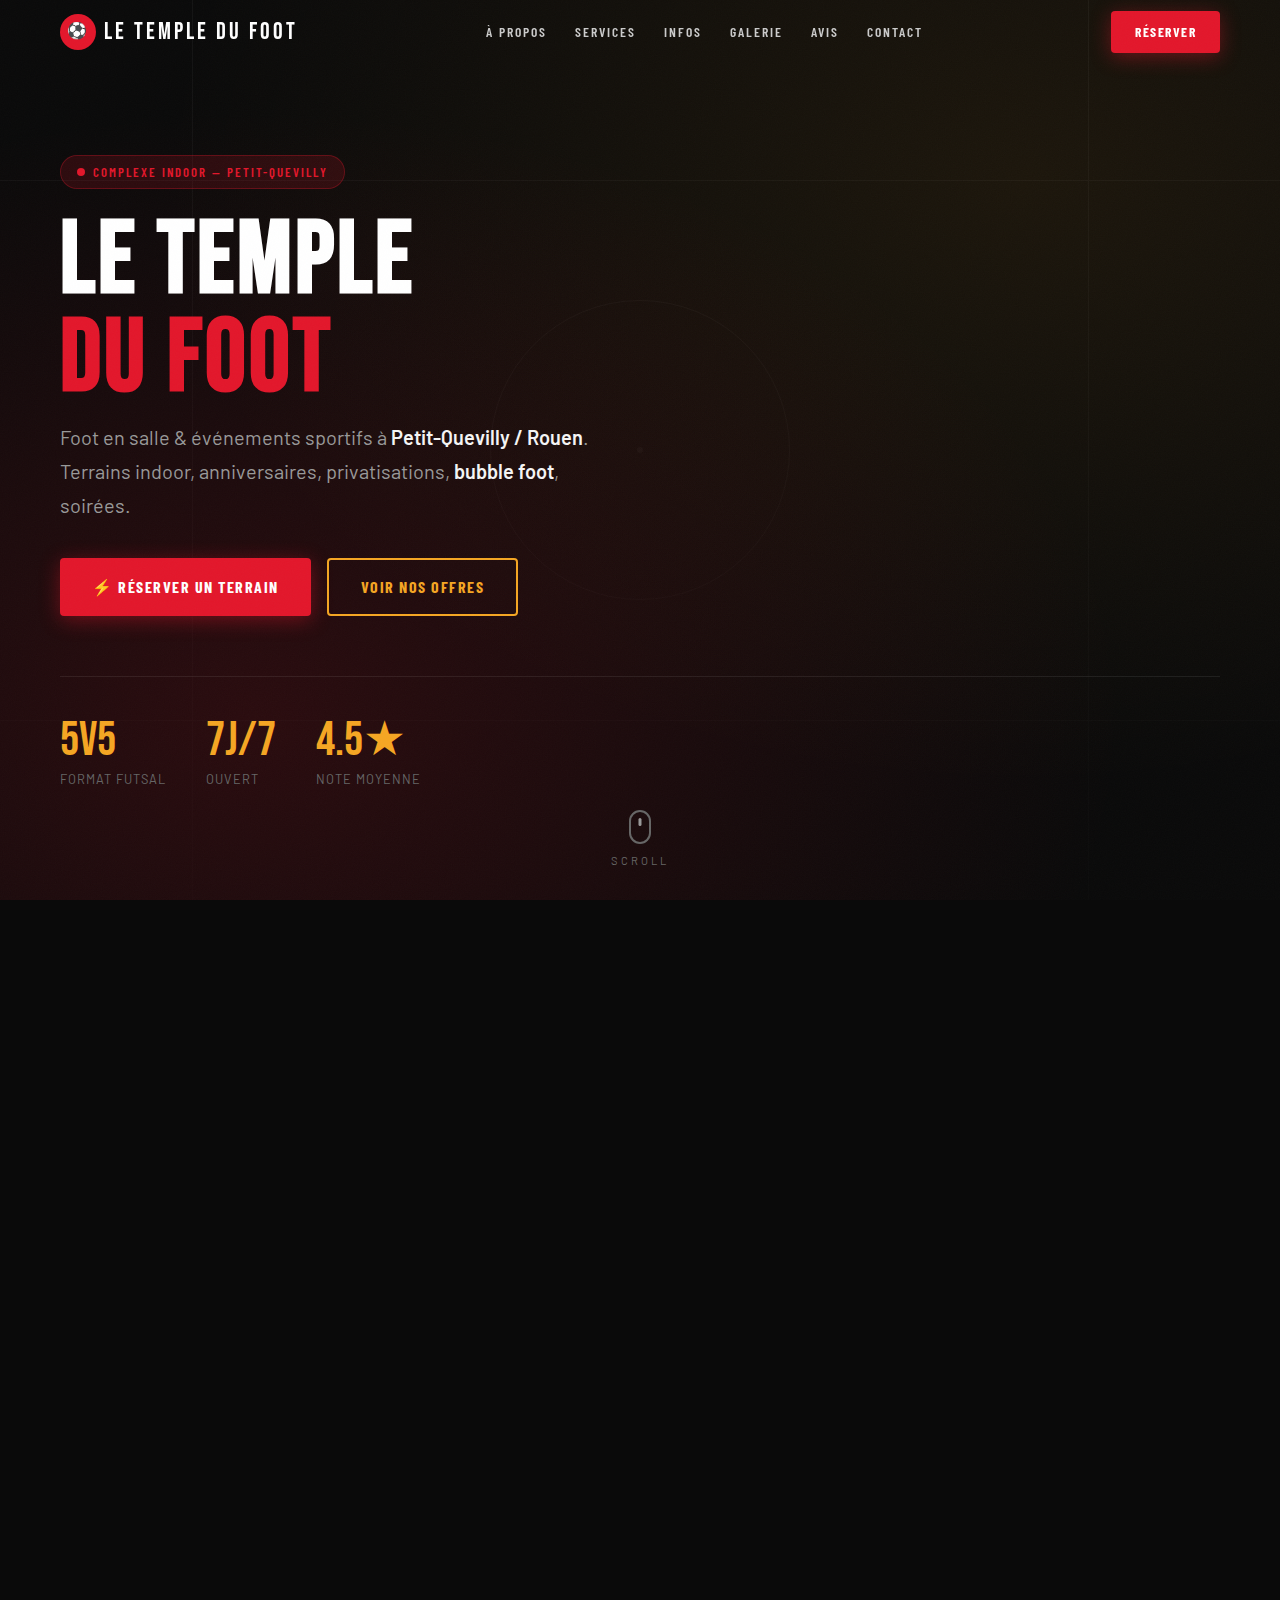
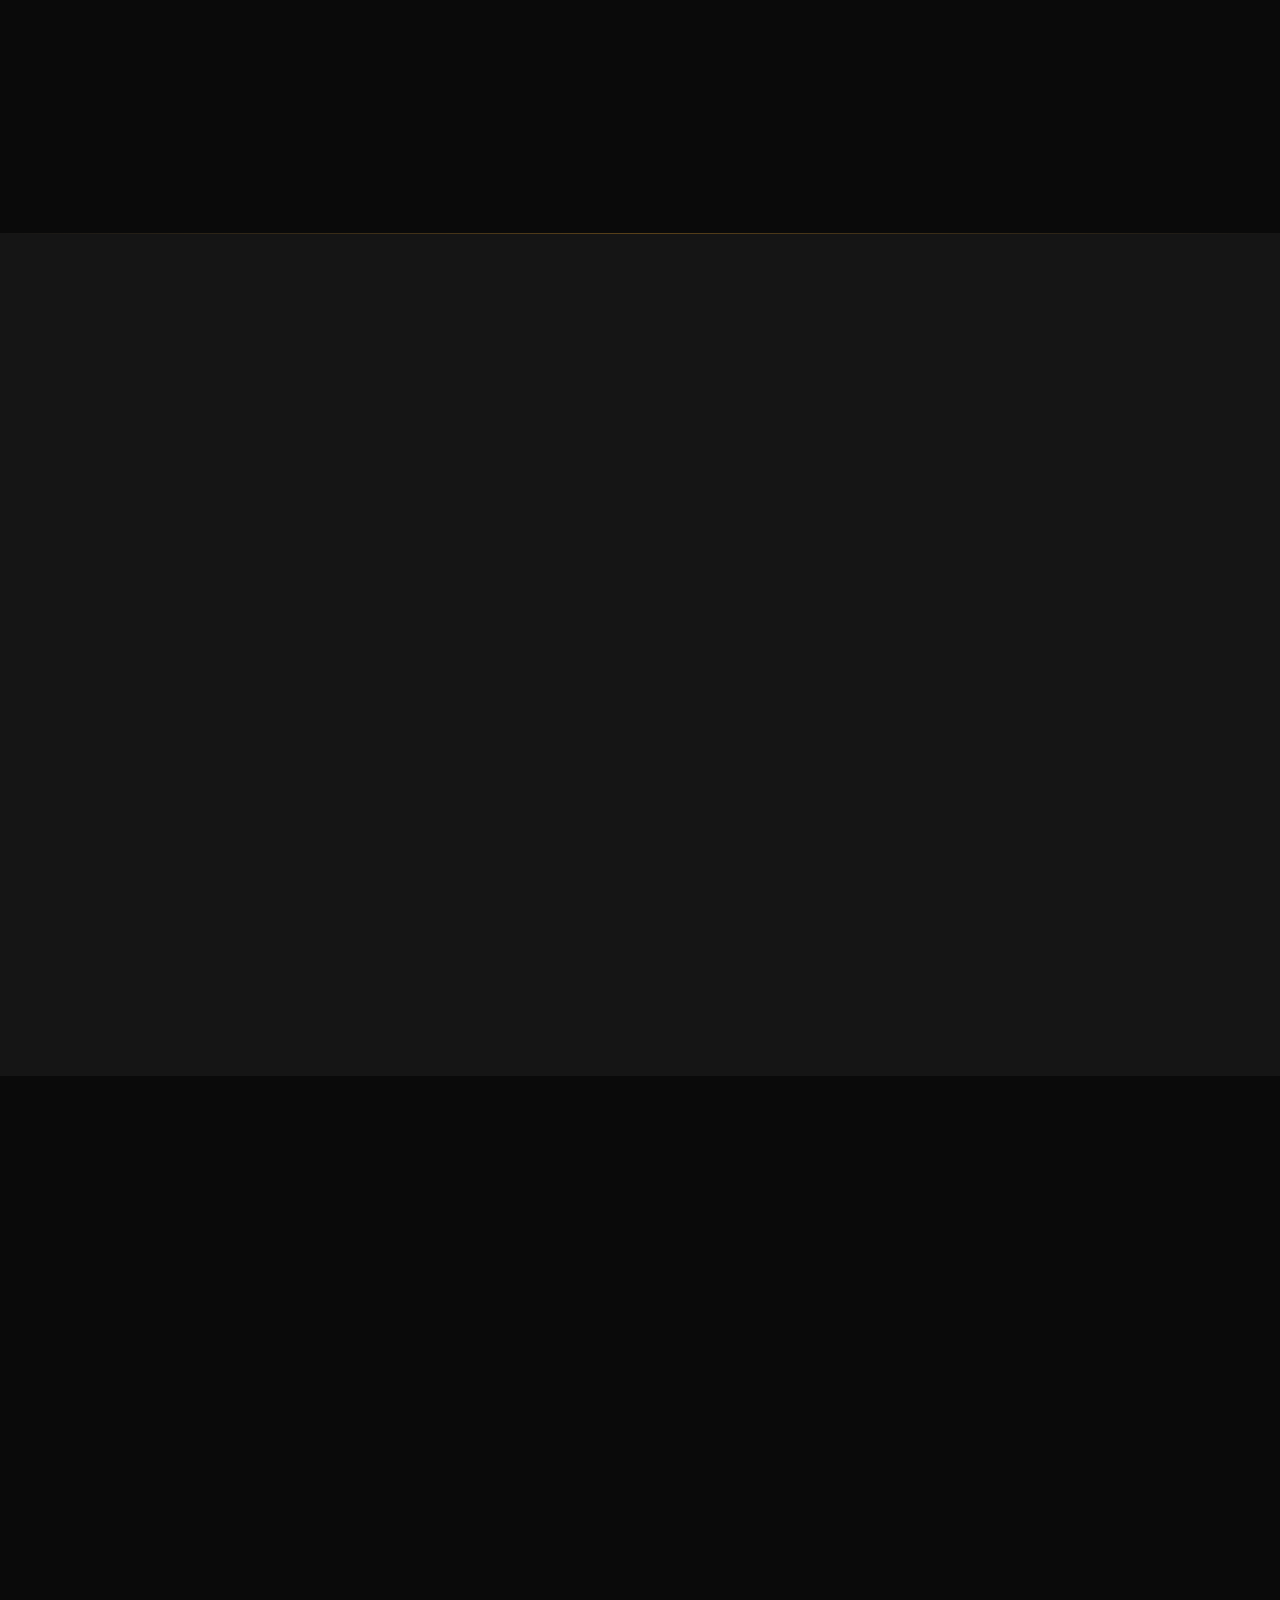
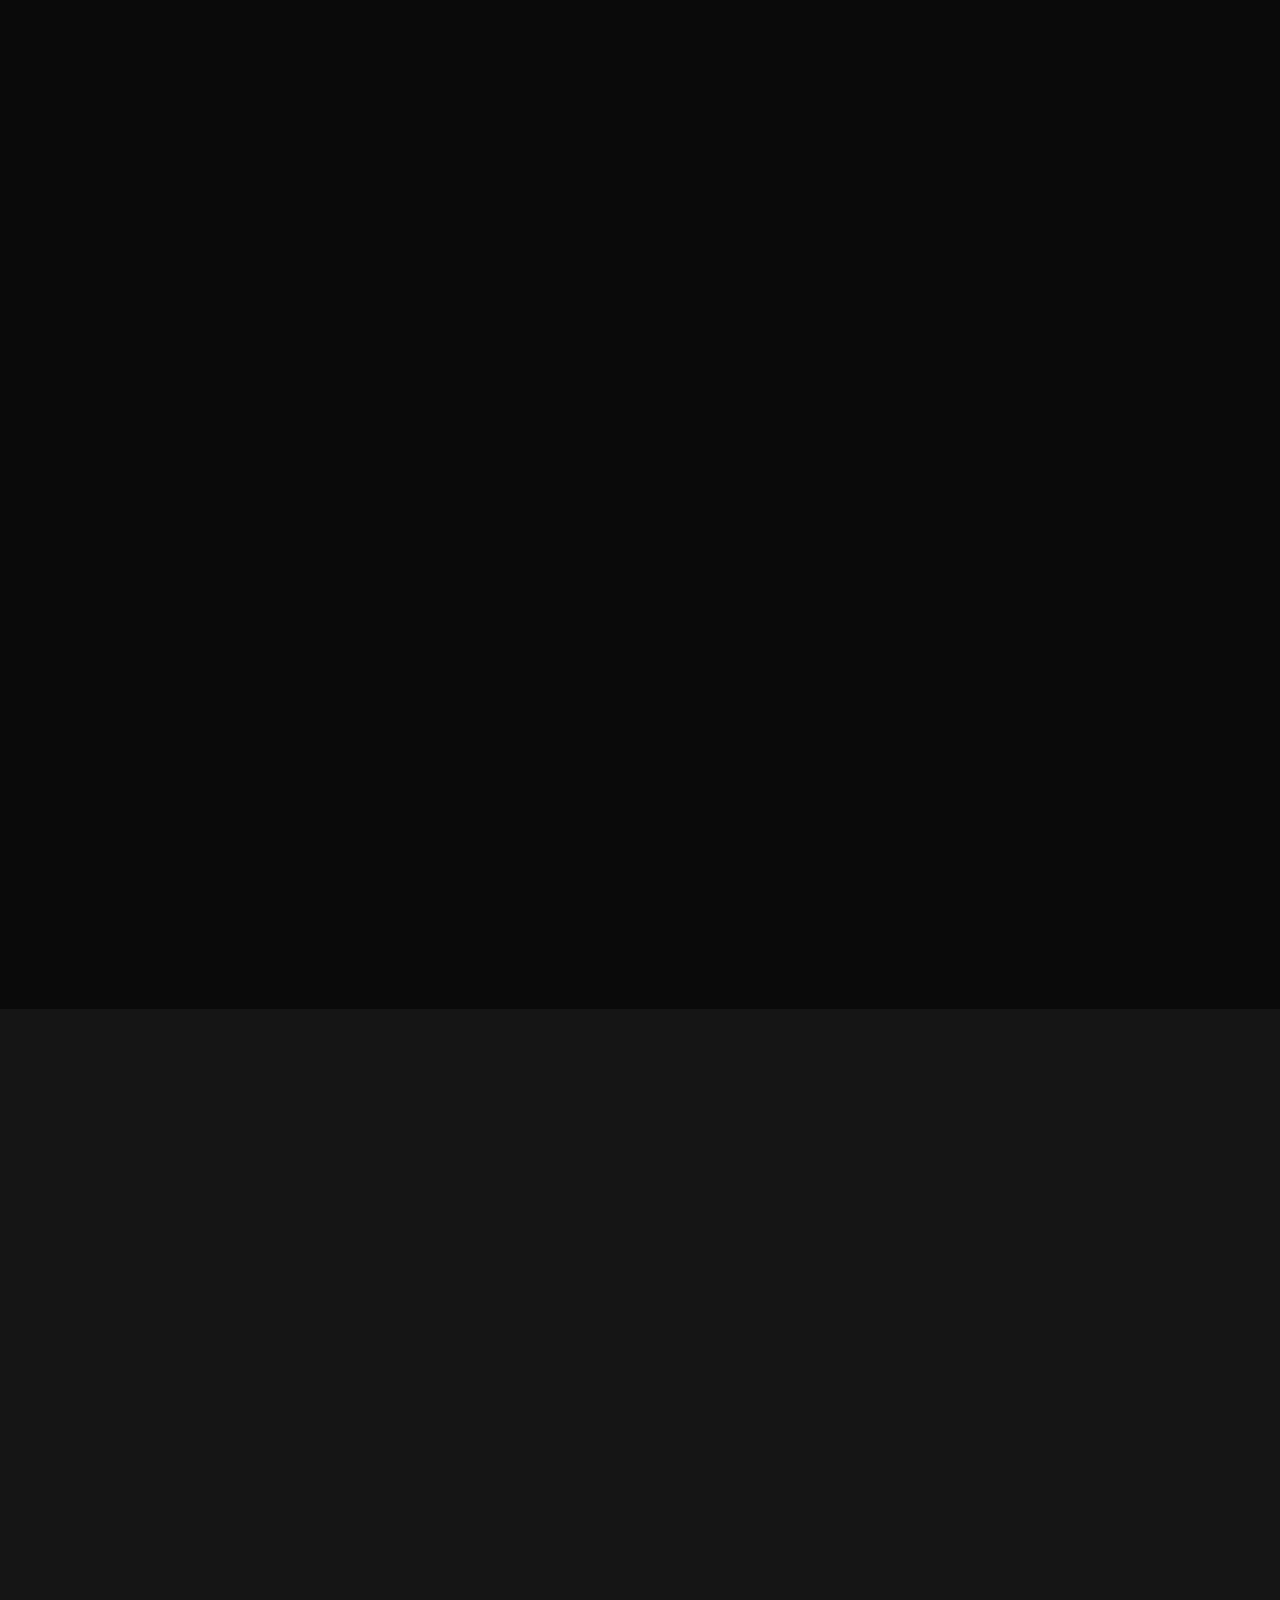
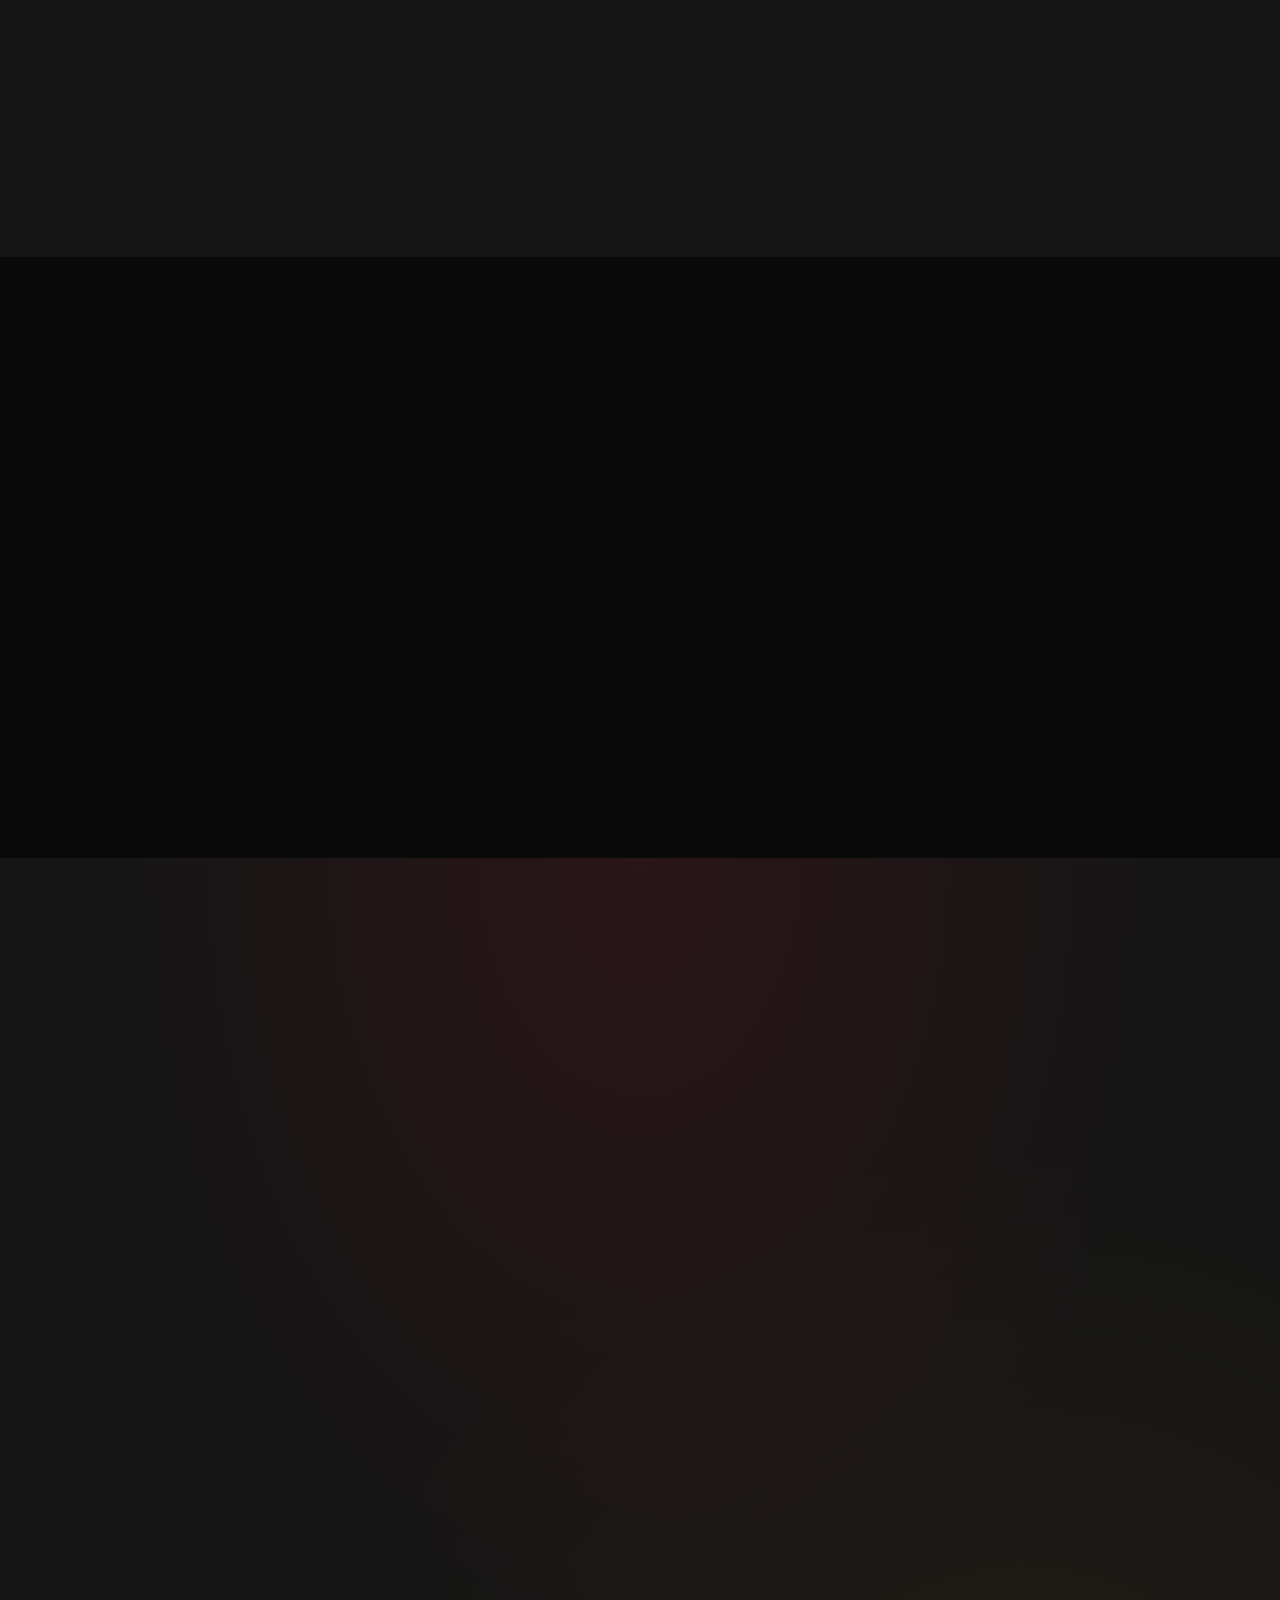
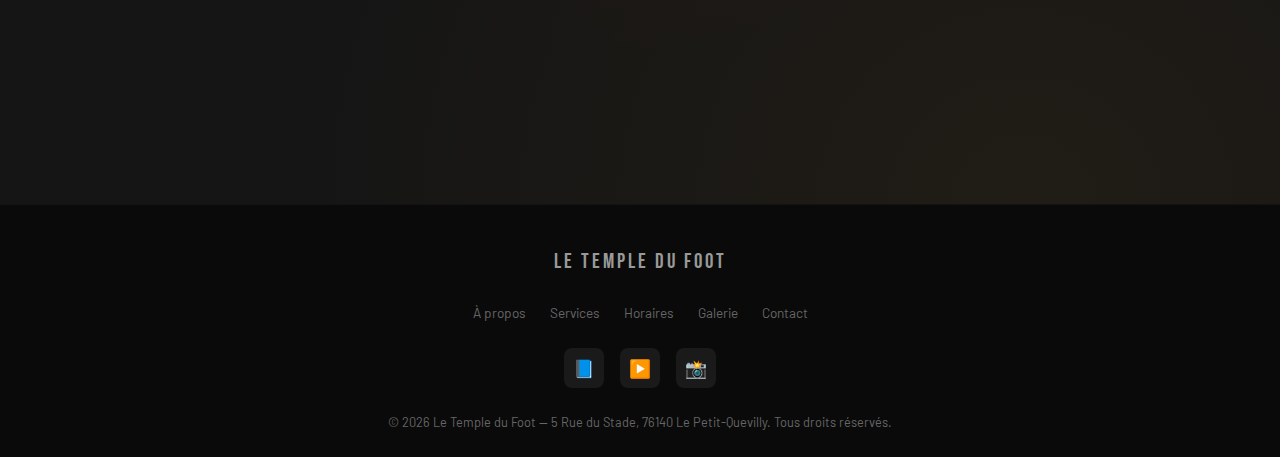
<file: le-temple-du-foot.html>
<!DOCTYPE html>
<html lang="fr">
<head>
<meta charset="UTF-8">
<meta name="viewport" content="width=device-width, initial-scale=1.0">
<title>Le Temple du Foot – Foot en salle & événements sportifs à Petit-Quevilly</title>
<meta name="description" content="Le Temple du Foot : complexe de football indoor (futsal) à Rouen / Petit-Quevilly. Terrains foot5, anniversaires, privatisations, bubble foot. Réservez maintenant !">
<meta name="keywords" content="foot en salle, futsal, Rouen, Petit-Quevilly, foot5, bubble foot, anniversaire, privatisation, terrain indoor">
<meta name="robots" content="index, follow">
<link rel="preconnect" href="https://fonts.googleapis.com">
<link rel="preconnect" href="https://fonts.gstatic.com" crossorigin>
<link href="https://fonts.googleapis.com/css2?family=Bebas+Neue&family=Barlow:wght@400;500;600;700&family=Barlow+Condensed:wght@600;700&display=swap" rel="stylesheet">
<style>
/* ============================================
   CSS VARIABLES & RESET
   ============================================ */
:root {
  --red: #E3172B;
  --red-dark: #B8101F;
  --gold: #F5A623;
  --gold-light: #FFD166;
  --black: #0A0A0A;
  --dark: #111111;
  --dark-card: #1A1A1A;
  --dark-surface: #151515;
  --gray-800: #2A2A2A;
  --gray-600: #666;
  --gray-400: #999;
  --gray-200: #ccc;
  --white: #F5F5F5;
  --pure-white: #FFFFFF;
  --green-turf: #2D8B46;
  --font-display: 'Bebas Neue', 'Impact', sans-serif;
  --font-heading: 'Barlow Condensed', 'Impact', sans-serif;
  --font-body: 'Barlow', 'Helvetica Neue', sans-serif;
  --nav-height: 64px;
  --section-pad: clamp(60px, 10vw, 120px);
}

*, *::before, *::after { margin: 0; padding: 0; box-sizing: border-box; }

html {
  scroll-behavior: smooth;
  scroll-padding-top: var(--nav-height);
  -webkit-font-smoothing: antialiased;
}

body {
  font-family: var(--font-body);
  background: var(--black);
  color: var(--white);
  overflow-x: hidden;
  line-height: 1.6;
}

img { max-width: 100%; display: block; }
a { text-decoration: none; color: inherit; }
button { cursor: pointer; border: none; font-family: inherit; }
ul { list-style: none; }

/* ============================================
   UTILITY CLASSES
   ============================================ */
.container {
  width: 100%;
  max-width: 1200px;
  margin: 0 auto;
  padding: 0 20px;
}

.section-label {
  font-family: var(--font-heading);
  font-size: clamp(0.75rem, 1.2vw, 0.875rem);
  text-transform: uppercase;
  letter-spacing: 4px;
  color: var(--gold);
  margin-bottom: 12px;
  display: flex;
  align-items: center;
  gap: 12px;
}

.section-label::before {
  content: '';
  width: 32px;
  height: 2px;
  background: var(--gold);
}

.section-title {
  font-family: var(--font-display);
  font-size: clamp(2.2rem, 5vw, 4rem);
  line-height: 1;
  letter-spacing: 2px;
  color: var(--pure-white);
  margin-bottom: 20px;
}

.section-subtitle {
  font-size: clamp(1rem, 1.5vw, 1.15rem);
  color: var(--gray-400);
  max-width: 600px;
  line-height: 1.7;
}

.btn {
  display: inline-flex;
  align-items: center;
  justify-content: center;
  gap: 8px;
  padding: 14px 32px;
  font-family: var(--font-heading);
  font-weight: 700;
  font-size: 1rem;
  letter-spacing: 1.5px;
  text-transform: uppercase;
  border-radius: 4px;
  transition: all 0.3s cubic-bezier(0.25, 0.46, 0.45, 0.94);
  position: relative;
  overflow: hidden;
}

.btn-primary {
  background: var(--red);
  color: var(--pure-white);
  box-shadow: 0 4px 20px rgba(227, 23, 43, 0.4);
}

.btn-primary:hover {
  background: var(--red-dark);
  transform: translateY(-2px);
  box-shadow: 0 8px 30px rgba(227, 23, 43, 0.5);
}

.btn-secondary {
  background: transparent;
  color: var(--gold);
  border: 2px solid var(--gold);
}

.btn-secondary:hover {
  background: var(--gold);
  color: var(--black);
  transform: translateY(-2px);
}

.btn-small {
  padding: 10px 24px;
  font-size: 0.85rem;
}

/* Scroll Reveal */
.reveal {
  opacity: 0;
  transform: translateY(40px);
  transition: opacity 0.8s ease, transform 0.8s ease;
}

.reveal.visible {
  opacity: 1;
  transform: translateY(0);
}

/* ============================================
   NAVIGATION
   ============================================ */
.nav {
  position: fixed;
  top: 0;
  left: 0;
  right: 0;
  height: var(--nav-height);
  z-index: 1000;
  transition: background 0.3s, box-shadow 0.3s;
}

.nav.scrolled {
  background: rgba(10, 10, 10, 0.95);
  backdrop-filter: blur(16px);
  box-shadow: 0 2px 30px rgba(0,0,0,0.5);
}

.nav-inner {
  display: flex;
  align-items: center;
  justify-content: space-between;
  height: 100%;
  max-width: 1200px;
  margin: 0 auto;
  padding: 0 20px;
}

.nav-logo {
  font-family: var(--font-display);
  font-size: 1.5rem;
  letter-spacing: 3px;
  color: var(--pure-white);
  display: flex;
  align-items: center;
  gap: 8px;
}

.nav-logo .logo-icon {
  width: 36px;
  height: 36px;
  background: var(--red);
  border-radius: 50%;
  display: flex;
  align-items: center;
  justify-content: center;
  font-size: 1rem;
}

.nav-links {
  display: none;
  gap: 28px;
}

.nav-links a {
  font-family: var(--font-heading);
  font-size: 0.85rem;
  font-weight: 600;
  text-transform: uppercase;
  letter-spacing: 2px;
  color: var(--gray-200);
  transition: color 0.3s;
  position: relative;
}

.nav-links a::after {
  content: '';
  position: absolute;
  bottom: -4px;
  left: 0;
  width: 0;
  height: 2px;
  background: var(--red);
  transition: width 0.3s;
}

.nav-links a:hover { color: var(--pure-white); }
.nav-links a:hover::after { width: 100%; }

.nav-cta {
  display: none;
}

.nav-burger {
  display: flex;
  flex-direction: column;
  gap: 5px;
  background: none;
  padding: 8px;
}

.nav-burger span {
  width: 24px;
  height: 2px;
  background: var(--white);
  border-radius: 2px;
  transition: all 0.3s;
}

.nav-burger.open span:nth-child(1) { transform: translateY(7px) rotate(45deg); }
.nav-burger.open span:nth-child(2) { opacity: 0; }
.nav-burger.open span:nth-child(3) { transform: translateY(-7px) rotate(-45deg); }

/* Mobile Menu */
.mobile-menu {
  position: fixed;
  top: var(--nav-height);
  left: 0;
  right: 0;
  bottom: 0;
  background: rgba(10, 10, 10, 0.98);
  backdrop-filter: blur(20px);
  display: flex;
  flex-direction: column;
  align-items: center;
  justify-content: center;
  gap: 32px;
  z-index: 999;
  transform: translateX(100%);
  transition: transform 0.4s cubic-bezier(0.65, 0, 0.35, 1);
}

.mobile-menu.open { transform: translateX(0); }

.mobile-menu a {
  font-family: var(--font-display);
  font-size: 2rem;
  letter-spacing: 4px;
  color: var(--white);
  transition: color 0.3s;
}

.mobile-menu a:hover { color: var(--red); }

@media (min-width: 768px) {
  .nav-links { display: flex; }
  .nav-cta { display: inline-flex; }
  .nav-burger { display: none; }
}

/* ============================================
   HERO SECTION
   ============================================ */
.hero {
  position: relative;
  min-height: 100vh;
  display: flex;
  align-items: center;
  overflow: hidden;
}

.hero-bg {
  position: absolute;
  inset: 0;
  z-index: 0;
}

.hero-bg::before {
  content: '';
  position: absolute;
  inset: 0;
  background: 
    radial-gradient(ellipse at 20% 80%, rgba(227, 23, 43, 0.15) 0%, transparent 60%),
    radial-gradient(ellipse at 80% 20%, rgba(245, 166, 35, 0.08) 0%, transparent 60%),
    linear-gradient(180deg, rgba(10,10,10,0.3) 0%, rgba(10,10,10,0.85) 100%);
  z-index: 1;
}

/* Animated field lines */
.hero-field {
  position: absolute;
  inset: 0;
  overflow: hidden;
  opacity: 0.06;
}

.hero-field .line-h, .hero-field .line-v {
  position: absolute;
  background: var(--pure-white);
}

.hero-field .line-h {
  height: 1px;
  width: 100%;
  left: 0;
}

.hero-field .line-v {
  width: 1px;
  height: 100%;
  top: 0;
}

.hero-field .line-h:nth-child(1) { top: 20%; }
.hero-field .line-h:nth-child(2) { top: 80%; }
.hero-field .line-v:nth-child(3) { left: 15%; }
.hero-field .line-v:nth-child(4) { left: 85%; }

.hero-field .center-circle {
  position: absolute;
  top: 50%;
  left: 50%;
  transform: translate(-50%, -50%);
  width: min(300px, 40vw);
  height: min(300px, 40vw);
  border: 1px solid var(--pure-white);
  border-radius: 50%;
}

.hero-field .center-dot {
  position: absolute;
  top: 50%;
  left: 50%;
  transform: translate(-50%, -50%);
  width: 6px;
  height: 6px;
  background: var(--pure-white);
  border-radius: 50%;
}

.hero-content {
  position: relative;
  z-index: 2;
  padding: calc(var(--nav-height) + 40px) 20px 60px;
  max-width: 1200px;
  margin: 0 auto;
  width: 100%;
}

.hero-badge {
  display: inline-flex;
  align-items: center;
  gap: 8px;
  padding: 6px 16px;
  background: rgba(227, 23, 43, 0.15);
  border: 1px solid rgba(227, 23, 43, 0.3);
  border-radius: 30px;
  font-family: var(--font-heading);
  font-size: 0.8rem;
  font-weight: 600;
  text-transform: uppercase;
  letter-spacing: 2px;
  color: var(--red);
  margin-bottom: 24px;
  animation: fadeInDown 0.8s ease forwards;
}

.hero-badge .pulse {
  width: 8px;
  height: 8px;
  background: var(--red);
  border-radius: 50%;
  animation: pulse 2s infinite;
}

@keyframes pulse {
  0%, 100% { opacity: 1; transform: scale(1); }
  50% { opacity: 0.5; transform: scale(1.5); }
}

.hero h1 {
  font-family: var(--font-display);
  font-size: clamp(3rem, 8vw, 6.5rem);
  line-height: 0.95;
  letter-spacing: 3px;
  color: var(--pure-white);
  margin-bottom: 12px;
  animation: fadeInUp 0.8s ease 0.1s both;
}

.hero h1 .accent {
  color: var(--red);
  display: block;
}

.hero h1 .gold { color: var(--gold); }

.hero-sub {
  font-size: clamp(1rem, 2vw, 1.25rem);
  color: var(--gray-400);
  max-width: 550px;
  margin-bottom: 36px;
  line-height: 1.7;
  animation: fadeInUp 0.8s ease 0.3s both;
}

.hero-sub strong { color: var(--white); font-weight: 600; }

.hero-actions {
  display: flex;
  flex-wrap: wrap;
  gap: 16px;
  animation: fadeInUp 0.8s ease 0.5s both;
}

.hero-stats {
  display: flex;
  gap: 40px;
  margin-top: 60px;
  padding-top: 40px;
  border-top: 1px solid rgba(255,255,255,0.08);
  animation: fadeInUp 0.8s ease 0.7s both;
}

.hero-stat .number {
  font-family: var(--font-display);
  font-size: clamp(2rem, 4vw, 3rem);
  color: var(--gold);
  line-height: 1;
}

.hero-stat .label {
  font-size: 0.8rem;
  color: var(--gray-600);
  text-transform: uppercase;
  letter-spacing: 1px;
  margin-top: 4px;
}

@keyframes fadeInUp {
  from { opacity: 0; transform: translateY(30px); }
  to { opacity: 1; transform: translateY(0); }
}

@keyframes fadeInDown {
  from { opacity: 0; transform: translateY(-20px); }
  to { opacity: 1; transform: translateY(0); }
}

/* Scrolling indicator */
.scroll-indicator {
  position: absolute;
  bottom: 30px;
  left: 50%;
  transform: translateX(-50%);
  z-index: 2;
  display: flex;
  flex-direction: column;
  align-items: center;
  gap: 8px;
  animation: fadeInUp 0.8s ease 1s both;
}

.scroll-indicator span {
  font-size: 0.7rem;
  text-transform: uppercase;
  letter-spacing: 3px;
  color: var(--gray-600);
}

.scroll-indicator .mouse {
  width: 22px;
  height: 34px;
  border: 2px solid var(--gray-600);
  border-radius: 12px;
  position: relative;
}

.scroll-indicator .mouse::after {
  content: '';
  position: absolute;
  top: 6px;
  left: 50%;
  transform: translateX(-50%);
  width: 3px;
  height: 8px;
  background: var(--gray-400);
  border-radius: 2px;
  animation: scrollDown 1.5s ease infinite;
}

@keyframes scrollDown {
  0% { opacity: 1; transform: translateX(-50%) translateY(0); }
  100% { opacity: 0; transform: translateX(-50%) translateY(12px); }
}

/* ============================================
   ABOUT SECTION
   ============================================ */
.about {
  padding: var(--section-pad) 0;
  position: relative;
}

.about-grid {
  display: grid;
  grid-template-columns: 1fr;
  gap: 48px;
  align-items: center;
}

.about-visual {
  position: relative;
  aspect-ratio: 4/3;
  border-radius: 8px;
  overflow: hidden;
  background: var(--dark-card);
}

.about-visual-inner {
  width: 100%;
  height: 100%;
  background: 
    linear-gradient(135deg, var(--green-turf) 0%, #1a6b33 100%);
  display: flex;
  align-items: center;
  justify-content: center;
  position: relative;
}

/* Mini futsal field SVG */
.field-svg {
  width: 80%;
  max-width: 360px;
  opacity: 0.7;
}

.about-visual .overlay-badge {
  position: absolute;
  bottom: 16px;
  right: 16px;
  background: var(--red);
  padding: 10px 20px;
  border-radius: 4px;
  font-family: var(--font-heading);
  font-weight: 700;
  font-size: 0.85rem;
  text-transform: uppercase;
  letter-spacing: 2px;
}

.about-features {
  display: grid;
  gap: 20px;
  margin-top: 32px;
}

.about-feature {
  display: flex;
  gap: 16px;
  align-items: flex-start;
  padding: 20px;
  background: var(--dark-card);
  border-radius: 8px;
  border: 1px solid rgba(255,255,255,0.04);
  transition: border-color 0.3s;
}

.about-feature:hover {
  border-color: rgba(227, 23, 43, 0.2);
}

.about-feature .icon {
  width: 44px;
  height: 44px;
  flex-shrink: 0;
  background: rgba(227, 23, 43, 0.1);
  border-radius: 8px;
  display: flex;
  align-items: center;
  justify-content: center;
  font-size: 1.2rem;
}

.about-feature h4 {
  font-family: var(--font-heading);
  font-weight: 700;
  font-size: 1rem;
  text-transform: uppercase;
  letter-spacing: 1px;
  margin-bottom: 4px;
  color: var(--pure-white);
}

.about-feature p {
  font-size: 0.9rem;
  color: var(--gray-400);
  line-height: 1.5;
}

@media (min-width: 768px) {
  .about-grid {
    grid-template-columns: 1fr 1fr;
    gap: 60px;
  }
}

/* ============================================
   SERVICES SECTION
   ============================================ */
.services {
  padding: var(--section-pad) 0;
  background: var(--dark-surface);
  position: relative;
}

.services::before {
  content: '';
  position: absolute;
  top: 0;
  left: 0;
  right: 0;
  height: 1px;
  background: linear-gradient(90deg, transparent, rgba(245,166,35,0.3), transparent);
}

.services-header {
  text-align: center;
  margin-bottom: 60px;
}

.services-header .section-subtitle {
  margin: 0 auto;
}

.services-grid {
  display: grid;
  grid-template-columns: 1fr;
  gap: 20px;
}

.service-card {
  background: var(--dark-card);
  border-radius: 12px;
  padding: 36px 28px;
  position: relative;
  overflow: hidden;
  border: 1px solid rgba(255,255,255,0.04);
  transition: transform 0.4s, border-color 0.4s, box-shadow 0.4s;
}

.service-card:hover {
  transform: translateY(-4px);
  border-color: rgba(227, 23, 43, 0.3);
  box-shadow: 0 20px 60px rgba(0,0,0,0.4);
}

.service-card .card-number {
  font-family: var(--font-display);
  font-size: 4rem;
  color: rgba(255,255,255,0.03);
  position: absolute;
  top: 12px;
  right: 20px;
  line-height: 1;
}

.service-card .card-icon {
  width: 56px;
  height: 56px;
  background: linear-gradient(135deg, var(--red), var(--red-dark));
  border-radius: 12px;
  display: flex;
  align-items: center;
  justify-content: center;
  font-size: 1.5rem;
  margin-bottom: 20px;
  box-shadow: 0 8px 24px rgba(227, 23, 43, 0.25);
}

.service-card h3 {
  font-family: var(--font-heading);
  font-size: 1.3rem;
  font-weight: 700;
  text-transform: uppercase;
  letter-spacing: 1px;
  margin-bottom: 12px;
  color: var(--pure-white);
}

.service-card p {
  font-size: 0.95rem;
  color: var(--gray-400);
  line-height: 1.6;
  margin-bottom: 24px;
}

.service-card .btn {
  width: 100%;
}

@media (min-width: 600px) {
  .services-grid {
    grid-template-columns: repeat(2, 1fr);
  }
}

@media (min-width: 1024px) {
  .services-grid {
    grid-template-columns: repeat(4, 1fr);
  }
  .service-card .btn {
    width: auto;
  }
}

/* ============================================
   HORAIRES / INFO SECTION
   ============================================ */
.info {
  padding: var(--section-pad) 0;
  position: relative;
}

.info-grid {
  display: grid;
  grid-template-columns: 1fr;
  gap: 32px;
}

.info-card {
  background: var(--dark-card);
  border-radius: 12px;
  padding: 32px;
  border: 1px solid rgba(255,255,255,0.04);
}

.info-card h3 {
  font-family: var(--font-heading);
  font-size: 1.1rem;
  font-weight: 700;
  text-transform: uppercase;
  letter-spacing: 2px;
  margin-bottom: 24px;
  color: var(--gold);
  display: flex;
  align-items: center;
  gap: 10px;
}

.schedule-row {
  display: flex;
  justify-content: space-between;
  padding: 12px 0;
  border-bottom: 1px solid rgba(255,255,255,0.04);
  font-size: 0.95rem;
}

.schedule-row:last-child { border-bottom: none; }

.schedule-row .day { color: var(--gray-200); font-weight: 500; }
.schedule-row .time { color: var(--gold-light); font-weight: 600; font-family: var(--font-heading); letter-spacing: 1px; }

.contact-line {
  display: flex;
  align-items: center;
  gap: 14px;
  padding: 14px 0;
  border-bottom: 1px solid rgba(255,255,255,0.04);
  color: var(--gray-200);
  font-size: 0.95rem;
  transition: color 0.3s;
}

.contact-line:last-child { border-bottom: none; }
.contact-line:hover { color: var(--pure-white); }

.contact-line .c-icon {
  width: 40px;
  height: 40px;
  flex-shrink: 0;
  background: rgba(227, 23, 43, 0.1);
  border-radius: 8px;
  display: flex;
  align-items: center;
  justify-content: center;
  font-size: 1.1rem;
}

.map-embed {
  width: 100%;
  aspect-ratio: 16/9;
  border-radius: 12px;
  overflow: hidden;
  background: var(--dark-card);
  border: 1px solid rgba(255,255,255,0.04);
  margin-top: 32px;
  position: relative;
}

.map-placeholder {
  width: 100%;
  height: 100%;
  background: linear-gradient(135deg, #1a1a2e, #16213e);
  display: flex;
  flex-direction: column;
  align-items: center;
  justify-content: center;
  gap: 12px;
  color: var(--gray-400);
}

.map-placeholder .map-pin { font-size: 2.5rem; }

.map-placeholder a {
  color: var(--gold);
  font-family: var(--font-heading);
  font-weight: 600;
  text-transform: uppercase;
  letter-spacing: 1.5px;
  font-size: 0.85rem;
  padding: 10px 24px;
  border: 1px solid var(--gold);
  border-radius: 4px;
  transition: all 0.3s;
}

.map-placeholder a:hover {
  background: var(--gold);
  color: var(--black);
}

@media (min-width: 768px) {
  .info-grid {
    grid-template-columns: repeat(2, 1fr);
  }
}

/* ============================================
   GALERIE
   ============================================ */
.gallery {
  padding: var(--section-pad) 0;
  background: var(--dark-surface);
  overflow: hidden;
}

.gallery-header {
  text-align: center;
  margin-bottom: 48px;
}

.gallery-strip {
  display: grid;
  grid-template-columns: repeat(2, 1fr);
  gap: 8px;
}

.gallery-item {
  aspect-ratio: 1;
  border-radius: 8px;
  overflow: hidden;
  position: relative;
  cursor: pointer;
}

.gallery-item .g-inner {
  width: 100%;
  height: 100%;
  background-size: cover;
  background-position: center;
  transition: transform 0.6s;
}

.gallery-item:hover .g-inner { transform: scale(1.08); }

.gallery-item .g-overlay {
  position: absolute;
  inset: 0;
  background: linear-gradient(180deg, transparent 50%, rgba(10,10,10,0.8) 100%);
  display: flex;
  align-items: flex-end;
  padding: 16px;
  opacity: 0;
  transition: opacity 0.4s;
}

.gallery-item:hover .g-overlay { opacity: 1; }

.gallery-item .g-overlay span {
  font-family: var(--font-heading);
  font-size: 0.85rem;
  font-weight: 600;
  text-transform: uppercase;
  letter-spacing: 1px;
}

/* Simulated images with gradients */
.g-bg-1 { background: linear-gradient(135deg, #2D8B46 0%, #1a5c2e 50%, #0d3d1a 100%); }
.g-bg-2 { background: linear-gradient(135deg, #E3172B 0%, #8b0000 50%, #4a0000 100%); }
.g-bg-3 { background: linear-gradient(135deg, #F5A623 0%, #c77800 50%, #8b5500 100%); }
.g-bg-4 { background: linear-gradient(135deg, #1a1a2e 0%, #16213e 50%, #0f3460 100%); }
.g-bg-5 { background: linear-gradient(45deg, #2D8B46 0%, #F5A623 100%); }
.g-bg-6 { background: linear-gradient(45deg, #E3172B 0%, #F5A623 100%); }

@media (min-width: 600px) {
  .gallery-strip {
    grid-template-columns: repeat(3, 1fr);
  }
}

@media (min-width: 1024px) {
  .gallery-strip {
    grid-template-columns: repeat(6, 1fr);
    gap: 12px;
  }

  .gallery-item:nth-child(1),
  .gallery-item:nth-child(4) {
    grid-column: span 2;
    grid-row: span 2;
    aspect-ratio: auto;
  }
}

/* ============================================
   AVIS / REVIEWS
   ============================================ */
.reviews {
  padding: var(--section-pad) 0;
}

.reviews-header {
  text-align: center;
  margin-bottom: 48px;
}

.rating-big {
  display: flex;
  align-items: center;
  justify-content: center;
  gap: 16px;
  margin-bottom: 12px;
}

.rating-big .stars { font-size: 1.5rem; color: var(--gold); }
.rating-big .score {
  font-family: var(--font-display);
  font-size: 3rem;
  color: var(--pure-white);
  line-height: 1;
}

.rating-label {
  font-size: 0.85rem;
  color: var(--gray-600);
}

.reviews-grid {
  display: grid;
  grid-template-columns: 1fr;
  gap: 20px;
}

.review-card {
  background: var(--dark-card);
  border-radius: 12px;
  padding: 28px;
  border: 1px solid rgba(255,255,255,0.04);
  transition: border-color 0.3s;
}

.review-card:hover {
  border-color: rgba(245, 166, 35, 0.2);
}

.review-top {
  display: flex;
  align-items: center;
  gap: 12px;
  margin-bottom: 16px;
}

.review-avatar {
  width: 44px;
  height: 44px;
  border-radius: 50%;
  display: flex;
  align-items: center;
  justify-content: center;
  font-family: var(--font-heading);
  font-weight: 700;
  font-size: 1rem;
  color: var(--pure-white);
}

.review-name {
  font-weight: 600;
  font-size: 0.95rem;
  color: var(--pure-white);
}

.review-stars {
  font-size: 0.85rem;
  color: var(--gold);
}

.review-card blockquote {
  font-size: 0.95rem;
  color: var(--gray-200);
  line-height: 1.7;
  font-style: italic;
}

@media (min-width: 768px) {
  .reviews-grid {
    grid-template-columns: repeat(3, 1fr);
  }
}

/* ============================================
   CTA FINAL / CONTACT
   ============================================ */
.final-cta {
  padding: var(--section-pad) 0;
  background: var(--dark-surface);
  position: relative;
  overflow: hidden;
}

.final-cta::before {
  content: '';
  position: absolute;
  inset: 0;
  background: 
    radial-gradient(ellipse at 50% 0%, rgba(227, 23, 43, 0.1) 0%, transparent 60%),
    radial-gradient(ellipse at 80% 100%, rgba(245, 166, 35, 0.05) 0%, transparent 50%);
}

.final-cta-inner {
  position: relative;
  z-index: 1;
  display: grid;
  grid-template-columns: 1fr;
  gap: 48px;
  align-items: start;
}

.cta-text {
  text-align: center;
}

.cta-text .section-title {
  font-size: clamp(2.5rem, 5vw, 4.5rem);
}

.cta-text p {
  color: var(--gray-400);
  font-size: 1.1rem;
  margin-bottom: 32px;
  line-height: 1.7;
}

.cta-text .cta-buttons {
  display: flex;
  flex-wrap: wrap;
  gap: 16px;
  justify-content: center;
}

/* Contact Form */
.contact-form {
  background: var(--dark-card);
  border-radius: 16px;
  padding: 36px 28px;
  border: 1px solid rgba(255,255,255,0.06);
}

.contact-form h3 {
  font-family: var(--font-heading);
  font-size: 1.2rem;
  font-weight: 700;
  text-transform: uppercase;
  letter-spacing: 2px;
  margin-bottom: 24px;
  color: var(--pure-white);
}

.form-group {
  margin-bottom: 18px;
}

.form-group label {
  display: block;
  font-size: 0.8rem;
  font-weight: 600;
  text-transform: uppercase;
  letter-spacing: 1px;
  color: var(--gray-400);
  margin-bottom: 6px;
}

.form-group input,
.form-group select,
.form-group textarea {
  width: 100%;
  padding: 14px 16px;
  background: rgba(255,255,255,0.04);
  border: 1px solid rgba(255,255,255,0.1);
  border-radius: 8px;
  color: var(--white);
  font-family: var(--font-body);
  font-size: 0.95rem;
  transition: border-color 0.3s, background 0.3s;
  outline: none;
}

.form-group input::placeholder,
.form-group textarea::placeholder {
  color: var(--gray-600);
}

.form-group input:focus,
.form-group select:focus,
.form-group textarea:focus {
  border-color: var(--red);
  background: rgba(227, 23, 43, 0.04);
}

.form-group select {
  appearance: none;
  cursor: pointer;
  background-image: url("data:image/svg+xml,%3Csvg xmlns='http://www.w3.org/2000/svg' width='12' height='12' viewBox='0 0 24 24' fill='none' stroke='%23999' stroke-width='2'%3E%3Cpath d='M6 9l6 6 6-6'/%3E%3C/svg%3E");
  background-repeat: no-repeat;
  background-position: right 16px center;
}

.form-group select option {
  background: var(--dark-card);
  color: var(--white);
}

.form-group textarea {
  resize: vertical;
  min-height: 100px;
}

.contact-form .btn {
  width: 100%;
  margin-top: 8px;
}

@media (min-width: 768px) {
  .final-cta-inner {
    grid-template-columns: 1fr 1fr;
    gap: 60px;
  }
  .cta-text {
    text-align: left;
  }
  .cta-text .cta-buttons {
    justify-content: flex-start;
  }
}

/* ============================================
   FOOTER
   ============================================ */
.footer {
  padding: 40px 0 24px;
  border-top: 1px solid rgba(255,255,255,0.04);
}

.footer-inner {
  display: flex;
  flex-direction: column;
  gap: 24px;
  align-items: center;
  text-align: center;
}

.footer-logo {
  font-family: var(--font-display);
  font-size: 1.3rem;
  letter-spacing: 3px;
  color: var(--gray-400);
}

.footer-links {
  display: flex;
  flex-wrap: wrap;
  gap: 24px;
  justify-content: center;
}

.footer-links a {
  font-size: 0.85rem;
  color: var(--gray-600);
  transition: color 0.3s;
}

.footer-links a:hover { color: var(--gold); }

.footer-socials {
  display: flex;
  gap: 16px;
}

.footer-socials a {
  width: 40px;
  height: 40px;
  background: var(--dark-card);
  border-radius: 8px;
  display: flex;
  align-items: center;
  justify-content: center;
  font-size: 1.1rem;
  color: var(--gray-400);
  transition: all 0.3s;
}

.footer-socials a:hover {
  background: var(--red);
  color: var(--pure-white);
}

.footer-copy {
  font-size: 0.8rem;
  color: var(--gray-600);
}

/* ============================================
   FLOATING CTA (Mobile)
   ============================================ */
.floating-cta {
  position: fixed;
  bottom: 0;
  left: 0;
  right: 0;
  padding: 12px 20px;
  background: rgba(10, 10, 10, 0.95);
  backdrop-filter: blur(16px);
  border-top: 1px solid rgba(227, 23, 43, 0.3);
  z-index: 998;
  display: flex;
  gap: 12px;
  transform: translateY(100%);
  transition: transform 0.3s;
}

.floating-cta.visible { transform: translateY(0); }

.floating-cta .btn { flex: 1; padding: 12px; font-size: 0.8rem; }

@media (min-width: 768px) {
  .floating-cta { display: none; }
}

/* ============================================
   NOISE TEXTURE OVERLAY
   ============================================ */
body::after {
  content: '';
  position: fixed;
  inset: 0;
  pointer-events: none;
  z-index: 9999;
  opacity: 0.025;
  background-image: url("data:image/svg+xml,%3Csvg viewBox='0 0 256 256' xmlns='http://www.w3.org/2000/svg'%3E%3Cfilter id='n'%3E%3CfeTurbulence type='fractalNoise' baseFrequency='0.85' numOctaves='4' stitchTiles='stitch'/%3E%3C/filter%3E%3Crect width='100%25' height='100%25' filter='url(%23n)'/%3E%3C/svg%3E");
  background-repeat: repeat;
  background-size: 256px;
}

/* ============================================
   DIAGONAL ACCENT LINES
   ============================================ */
.accent-line {
  position: absolute;
  width: 200px;
  height: 3px;
  background: linear-gradient(90deg, var(--red), transparent);
  transform: rotate(-45deg);
  pointer-events: none;
  opacity: 0.15;
}
</style>
</head>
<body>

<!-- ============================================
     NAVIGATION
     ============================================ -->
<nav class="nav" id="nav" role="navigation" aria-label="Navigation principale">
  <div class="nav-inner">
    <a href="#" class="nav-logo" aria-label="Le Temple du Foot - Accueil">
      <span class="logo-icon">⚽</span>
      LE TEMPLE DU FOOT
    </a>
    <div class="nav-links">
      <a href="#about">À propos</a>
      <a href="#services">Services</a>
      <a href="#infos">Infos</a>
      <a href="#gallery">Galerie</a>
      <a href="#avis">Avis</a>
      <a href="#contact">Contact</a>
    </div>
    <a href="#contact" class="btn btn-primary btn-small nav-cta">Réserver</a>
    <button class="nav-burger" id="navBurger" aria-label="Ouvrir le menu" aria-expanded="false">
      <span></span><span></span><span></span>
    </button>
  </div>
</nav>

<!-- Mobile Menu -->
<div class="mobile-menu" id="mobileMenu" role="dialog" aria-label="Menu mobile">
  <a href="#about" class="mobile-link">À propos</a>
  <a href="#services" class="mobile-link">Services</a>
  <a href="#infos" class="mobile-link">Infos</a>
  <a href="#gallery" class="mobile-link">Galerie</a>
  <a href="#avis" class="mobile-link">Avis</a>
  <a href="#contact" class="mobile-link">Contact</a>
  <a href="#contact" class="btn btn-primary" style="margin-top:16px">Réserver un terrain</a>
</div>

<!-- ============================================
     HERO SECTION
     ============================================ -->
<section class="hero" id="hero">
  <div class="hero-bg">
    <div class="hero-field">
      <div class="line-h"></div>
      <div class="line-h"></div>
      <div class="line-v"></div>
      <div class="line-v"></div>
      <div class="center-circle"></div>
      <div class="center-dot"></div>
    </div>
  </div>

  <div class="hero-content">
    <div class="hero-badge">
      <span class="pulse"></span>
      Complexe indoor — Petit-Quevilly
    </div>

    <h1>
      LE TEMPLE<br>
      <span class="accent">DU FOOT</span>
    </h1>

    <p class="hero-sub">
      Foot en salle & événements sportifs à <strong>Petit-Quevilly / Rouen</strong>. 
      Terrains indoor, anniversaires, privatisations, <strong>bubble foot</strong>, soirées.
    </p>

    <div class="hero-actions">
      <a href="#contact" class="btn btn-primary">⚡ Réserver un terrain</a>
      <a href="#services" class="btn btn-secondary">Voir nos offres</a>
    </div>

    <div class="hero-stats">
      <div class="hero-stat">
        <div class="number">5v5</div>
        <div class="label">Format futsal</div>
      </div>
      <div class="hero-stat">
        <div class="number">7j/7</div>
        <div class="label">Ouvert</div>
      </div>
      <div class="hero-stat">
        <div class="number">4.5★</div>
        <div class="label">Note moyenne</div>
      </div>
    </div>
  </div>

  <div class="scroll-indicator">
    <div class="mouse"></div>
    <span>Scroll</span>
  </div>
</section>

<!-- ============================================
     À PROPOS
     ============================================ -->
<section class="about" id="about">
  <div class="container">
    <div class="about-grid">
      <div class="reveal">
        <div class="about-visual">
          <div class="about-visual-inner">
            <svg class="field-svg" viewBox="0 0 400 260" fill="none" xmlns="http://www.w3.org/2000/svg">
              <rect x="10" y="10" width="380" height="240" rx="2" stroke="white" stroke-width="2" fill="none" opacity="0.5"/>
              <line x1="200" y1="10" x2="200" y2="250" stroke="white" stroke-width="2" opacity="0.5"/>
              <circle cx="200" cy="130" r="40" stroke="white" stroke-width="2" fill="none" opacity="0.5"/>
              <circle cx="200" cy="130" r="3" fill="white" opacity="0.5"/>
              <rect x="10" y="65" width="60" height="130" rx="2" stroke="white" stroke-width="2" fill="none" opacity="0.3"/>
              <rect x="330" y="65" width="60" height="130" rx="2" stroke="white" stroke-width="2" fill="none" opacity="0.3"/>
              <rect x="10" y="95" width="30" height="70" rx="2" stroke="white" stroke-width="2" fill="none" opacity="0.3"/>
              <rect x="360" y="95" width="30" height="70" rx="2" stroke="white" stroke-width="2" fill="none" opacity="0.3"/>
            </svg>
            <div class="overlay-badge">FOOT 5v5</div>
          </div>
        </div>
      </div>

      <div class="reveal">
        <div class="section-label">À propos</div>
        <h2 class="section-title">VOTRE COMPLEXE<br>DE FOOT INDOOR</h2>
        <p class="section-subtitle">
          Complexe de football indoor (futsal) à Rouen / Petit-Quevilly. 
          Des terrains de foot5 disponibles toute l'année dans une ambiance conviviale et compétitive.
        </p>

        <div class="about-features">
          <div class="about-feature">
            <div class="icon">🏟️</div>
            <div>
              <h4>Terrains indoor premium</h4>
              <p>Gazon synthétique de qualité, éclairages professionnels, dimensions réglementaires futsal.</p>
            </div>
          </div>
          <div class="about-feature">
            <div class="icon">🎉</div>
            <div>
              <h4>Animations & événements</h4>
              <p>Anniversaires enfants, privatisations soirées, EVG/EVJF, bubble foot, soirées étudiantes.</p>
            </div>
          </div>
          <div class="about-feature">
            <div class="icon">🍺</div>
            <div>
              <h4>Espace Club House</h4>
              <p>Bar et espace détente pour se retrouver entre amis avant et après les matchs.</p>
            </div>
          </div>
        </div>
      </div>
    </div>
  </div>
</section>

<!-- ============================================
     SERVICES
     ============================================ -->
<section class="services" id="services">
  <div class="container">
    <div class="services-header reveal">
      <div class="section-label" style="justify-content:center;">Nos services</div>
      <h2 class="section-title">CE QU'ON VOUS PROPOSE</h2>
      <p class="section-subtitle">Du foot entre amis aux événements privés, trouvez l'activité qui vous convient.</p>
    </div>

    <div class="services-grid">
      <div class="service-card reveal">
        <div class="card-number">01</div>
        <div class="card-icon">⚽</div>
        <h3>Location de terrains</h3>
        <p>Terrains de foot5 / futsal sur gazon synthétique. Vestiaires, sanitaires et éclairage professionnel inclus.</p>
        <a href="#contact" class="btn btn-primary btn-small">Réserver</a>
      </div>

      <div class="service-card reveal">
        <div class="card-number">02</div>
        <div class="card-icon">🎂</div>
        <h3>Anniversaires</h3>
        <p>Offrez une fête inoubliable ! Packages clé en main pour anniversaires enfants et ados avec matchs et animations.</p>
        <a href="#contact" class="btn btn-primary btn-small">Réserver</a>
      </div>

      <div class="service-card reveal">
        <div class="card-number">03</div>
        <div class="card-icon">🏢</div>
        <h3>Privatisations</h3>
        <p>Soirées privées, team building entreprise, EVG/EVJF, soirées étudiantes. Un espace à votre image.</p>
        <a href="#contact" class="btn btn-secondary btn-small">Demander un devis</a>
      </div>

      <div class="service-card reveal">
        <div class="card-number">04</div>
        <div class="card-icon">🫧</div>
        <h3>Bubble Foot</h3>
        <p>Activité fun et décalée ! Enfermé dans une bulle gonflable, défiez vos amis dans des matchs délirants.</p>
        <a href="#contact" class="btn btn-primary btn-small">Réserver</a>
      </div>
    </div>
  </div>
</section>

<!-- ============================================
     HORAIRES & INFOS
     ============================================ -->
<section class="info" id="infos">
  <div class="container">
    <div style="text-align:center; margin-bottom: 48px;" class="reveal">
      <div class="section-label" style="justify-content:center;">Informations pratiques</div>
      <h2 class="section-title">HORAIRES & ACCÈS</h2>
    </div>

    <div class="info-grid">
      <div class="info-card reveal">
        <h3>🕐 Horaires d'ouverture</h3>
        <div class="schedule-row">
          <span class="day">Lundi</span>
          <span class="time">09:00 – 02:00</span>
        </div>
        <div class="schedule-row">
          <span class="day">Mardi</span>
          <span class="time">09:00 – 02:00</span>
        </div>
        <div class="schedule-row">
          <span class="day">Mercredi</span>
          <span class="time">09:00 – 02:00</span>
        </div>
        <div class="schedule-row">
          <span class="day">Jeudi</span>
          <span class="time">09:00 – 02:00</span>
        </div>
        <div class="schedule-row">
          <span class="day">Vendredi</span>
          <span class="time">09:00 – 02:00</span>
        </div>
        <div class="schedule-row">
          <span class="day">Samedi</span>
          <span class="time">09:00 – 02:00</span>
        </div>
        <div class="schedule-row">
          <span class="day">Dimanche</span>
          <span class="time">08:30 – 02:00</span>
        </div>
      </div>

      <div class="info-card reveal">
        <h3>📍 Nous contacter</h3>
        <a href="https://www.google.com/maps/search/?api=1&query=5+Rue+du+Stade+76140+Le+Petit-Quevilly" target="_blank" rel="noopener" class="contact-line">
          <span class="c-icon">📍</span>
          5 Rue du Stade, 76140 Le Petit-Quevilly, France
        </a>
        <a href="tel:+33235628125" class="contact-line">
          <span class="c-icon">📞</span>
          02 35 62 81 25
        </a>
        <a href="mailto:contact@letempledufootrouen.fr" class="contact-line">
          <span class="c-icon">📧</span>
          contact@letempledufootrouen.fr
        </a>
        <a href="https://www.facebook.com" target="_blank" rel="noopener" class="contact-line">
          <span class="c-icon">📘</span>
          Facebook – Le Temple du Foot
        </a>
        <a href="https://www.youtube.com" target="_blank" rel="noopener" class="contact-line">
          <span class="c-icon">▶️</span>
          YouTube – Le Temple du Foot
        </a>
      </div>
    </div>

    <div class="map-embed reveal">
      <div class="map-placeholder">
        <span class="map-pin">📍</span>
        <p>5 Rue du Stade, 76140 Le Petit-Quevilly</p>
        <a href="https://www.google.com/maps/search/?api=1&query=5+Rue+du+Stade+76140+Le+Petit-Quevilly" target="_blank" rel="noopener">
          Ouvrir dans Google Maps →
        </a>
      </div>
    </div>
  </div>
</section>

<!-- ============================================
     GALERIE
     ============================================ -->
<section class="gallery" id="gallery">
  <div class="container">
    <div class="gallery-header reveal">
      <div class="section-label" style="justify-content:center;">Galerie</div>
      <h2 class="section-title">L'AMBIANCE DU TEMPLE</h2>
      <p class="section-subtitle" style="margin: 0 auto;">Matchs, tournois, anniversaires, bubble foot… Découvrez l'énergie du Temple du Foot.</p>
    </div>

    <div class="gallery-strip reveal">
      <div class="gallery-item">
        <div class="g-inner g-bg-1" role="img" aria-label="Terrain de futsal indoor"></div>
        <div class="g-overlay"><span>Nos terrains</span></div>
      </div>
      <div class="gallery-item">
        <div class="g-inner g-bg-2" role="img" aria-label="Match en cours"></div>
        <div class="g-overlay"><span>Matchs intenses</span></div>
      </div>
      <div class="gallery-item">
        <div class="g-inner g-bg-3" role="img" aria-label="Anniversaire enfant"></div>
        <div class="g-overlay"><span>Anniversaires</span></div>
      </div>
      <div class="gallery-item">
        <div class="g-inner g-bg-4" role="img" aria-label="Ambiance soirée"></div>
        <div class="g-overlay"><span>Ambiance club</span></div>
      </div>
      <div class="gallery-item">
        <div class="g-inner g-bg-5" role="img" aria-label="Bubble foot en action"></div>
        <div class="g-overlay"><span>Bubble Foot</span></div>
      </div>
      <div class="gallery-item">
        <div class="g-inner g-bg-6" role="img" aria-label="Tournoi entre amis"></div>
        <div class="g-overlay"><span>Tournois</span></div>
      </div>
    </div>
  </div>
</section>

<!-- ============================================
     AVIS
     ============================================ -->
<section class="reviews" id="avis">
  <div class="container">
    <div class="reviews-header reveal">
      <div class="section-label" style="justify-content:center;">Avis clients</div>
      <div class="rating-big">
        <span class="score">4.5</span>
        <span class="stars">★★★★☆</span>
      </div>
      <p class="rating-label">Basé sur les avis Google</p>
    </div>

    <div class="reviews-grid">
      <div class="review-card reveal">
        <div class="review-top">
          <div class="review-avatar" style="background: var(--red);">K</div>
          <div>
            <div class="review-name">Karim B.</div>
            <div class="review-stars">★★★★★</div>
          </div>
        </div>
        <blockquote>
          « Super complexe, terrains de qualité et ambiance au top. On y retourne chaque semaine entre collègues ! »
        </blockquote>
      </div>

      <div class="review-card reveal">
        <div class="review-top">
          <div class="review-avatar" style="background: var(--green-turf);">S</div>
          <div>
            <div class="review-name">Sophie M.</div>
            <div class="review-stars">★★★★★</div>
          </div>
        </div>
        <blockquote>
          « Anniversaire de mon fils organisé ici, les enfants ont adoré ! Équipe super sympa et organisation au top. »
        </blockquote>
      </div>

      <div class="review-card reveal">
        <div class="review-top">
          <div class="review-avatar" style="background: var(--gold);">T</div>
          <div>
            <div class="review-name">Thomas R.</div>
            <div class="review-stars">★★★★☆</div>
          </div>
        </div>
        <blockquote>
          « Le bubble foot en groupe c'est un énorme fou rire garanti. Terrain propre, accueil chaleureux. Je recommande. »
        </blockquote>
      </div>
    </div>
  </div>
</section>

<!-- ============================================
     CTA FINAL / CONTACT
     ============================================ -->
<section class="final-cta" id="contact">
  <div class="container">
    <div class="final-cta-inner">
      <div class="cta-text reveal">
        <div class="section-label">Prêt à jouer ?</div>
        <h2 class="section-title">RÉSERVEZ VOTRE<br>TERRAIN <span style="color:var(--gold)">MAINTENANT</span></h2>
        <p>
          Match entre amis, anniversaire, soirée privée ou bubble foot — 
          contactez-nous et réservez votre créneau au Temple du Foot.
        </p>
        <div class="cta-buttons">
          <a href="tel:+33235628125" class="btn btn-primary">📞 Appeler le 02 35 62 81 25</a>
          <a href="https://www.google.com/maps/search/?api=1&query=5+Rue+du+Stade+76140+Le+Petit-Quevilly" target="_blank" rel="noopener" class="btn btn-secondary">📍 Itinéraire</a>
        </div>
      </div>

      <div class="contact-form reveal">
        <h3>✉️ Formulaire de contact</h3>
        <div class="form-group">
          <label for="name">Nom complet</label>
          <input type="text" id="name" name="name" placeholder="Votre nom" required>
        </div>
        <div class="form-group">
          <label for="email">Email</label>
          <input type="email" id="email" name="email" placeholder="votre@email.com" required>
        </div>
        <div class="form-group">
          <label for="phone">Téléphone</label>
          <input type="tel" id="phone" name="phone" placeholder="06 XX XX XX XX">
        </div>
        <div class="form-group">
          <label for="service">Service souhaité</label>
          <select id="service" name="service">
            <option value="">-- Choisir un service --</option>
            <option value="terrain">Réservation de terrain</option>
            <option value="anniversaire">Anniversaire</option>
            <option value="privatisation">Privatisation / Événement</option>
            <option value="bubble">Bubble Foot</option>
            <option value="autre">Autre demande</option>
          </select>
        </div>
        <div class="form-group">
          <label for="message">Message</label>
          <textarea id="message" name="message" placeholder="Votre message, date souhaitée, nombre de personnes…"></textarea>
        </div>
        <button type="submit" class="btn btn-primary">Envoyer ma demande →</button>
      </div>
    </div>
  </div>
</section>

<!-- ============================================
     FOOTER
     ============================================ -->
<footer class="footer">
  <div class="container">
    <div class="footer-inner">
      <div class="footer-logo">LE TEMPLE DU FOOT</div>
      <div class="footer-links">
        <a href="#about">À propos</a>
        <a href="#services">Services</a>
        <a href="#infos">Horaires</a>
        <a href="#gallery">Galerie</a>
        <a href="#contact">Contact</a>
      </div>
      <div class="footer-socials">
        <a href="https://www.facebook.com" target="_blank" rel="noopener" aria-label="Facebook">📘</a>
        <a href="https://www.youtube.com" target="_blank" rel="noopener" aria-label="YouTube">▶️</a>
        <a href="https://www.instagram.com" target="_blank" rel="noopener" aria-label="Instagram">📸</a>
      </div>
      <p class="footer-copy">
        © 2026 Le Temple du Foot — 5 Rue du Stade, 76140 Le Petit-Quevilly. Tous droits réservés.
      </p>
    </div>
  </div>
</footer>

<!-- ============================================
     FLOATING CTA (Mobile)
     ============================================ -->
<div class="floating-cta" id="floatingCta">
  <a href="tel:+33235628125" class="btn btn-secondary btn-small">📞 Appeler</a>
  <a href="#contact" class="btn btn-primary btn-small">⚡ Réserver</a>
</div>

<!-- ============================================
     JAVASCRIPT
     ============================================ -->
<script>
// Sticky nav on scroll
const nav = document.getElementById('nav');
const floatingCta = document.getElementById('floatingCta');

window.addEventListener('scroll', () => {
  const y = window.scrollY;
  nav.classList.toggle('scrolled', y > 80);
  floatingCta.classList.toggle('visible', y > 600);
});

// Mobile menu
const burger = document.getElementById('navBurger');
const mobileMenu = document.getElementById('mobileMenu');
const mobileLinks = mobileMenu.querySelectorAll('a');

burger.addEventListener('click', () => {
  const isOpen = burger.classList.toggle('open');
  mobileMenu.classList.toggle('open');
  burger.setAttribute('aria-expanded', isOpen);
  document.body.style.overflow = isOpen ? 'hidden' : '';
});

mobileLinks.forEach(link => {
  link.addEventListener('click', () => {
    burger.classList.remove('open');
    mobileMenu.classList.remove('open');
    burger.setAttribute('aria-expanded', 'false');
    document.body.style.overflow = '';
  });
});

// Scroll reveal
const revealElements = document.querySelectorAll('.reveal');
const revealObserver = new IntersectionObserver((entries) => {
  entries.forEach(entry => {
    if (entry.isIntersecting) {
      entry.target.classList.add('visible');
    }
  });
}, { threshold: 0.1, rootMargin: '0px 0px -40px 0px' });

revealElements.forEach(el => revealObserver.observe(el));

// Staggered reveals
document.querySelectorAll('.services-grid .service-card, .reviews-grid .review-card').forEach((card, i) => {
  card.style.transitionDelay = `${i * 0.1}s`;
});

// Form submission (demo)
const form = document.querySelector('.contact-form');
form.addEventListener('click', (e) => {
  if (e.target.tagName === 'BUTTON') {
    e.preventDefault();
    const name = document.getElementById('name').value;
    const email = document.getElementById('email').value;
    if (name && email) {
      e.target.textContent = '✓ Demande envoyée !';
      e.target.style.background = 'var(--green-turf)';
      e.target.style.boxShadow = '0 4px 20px rgba(45, 139, 70, 0.4)';
      setTimeout(() => {
        e.target.textContent = 'Envoyer ma demande →';
        e.target.style.background = '';
        e.target.style.boxShadow = '';
      }, 3000);
    }
  }
});

// Smooth scroll for all anchor links
document.querySelectorAll('a[href^="#"]').forEach(anchor => {
  anchor.addEventListener('click', function(e) {
    const target = document.querySelector(this.getAttribute('href'));
    if (target) {
      e.preventDefault();
      target.scrollIntoView({ behavior: 'smooth' });
    }
  });
});
</script>

</body>
</html>
</file>
<file: style.css>
@charset "utf-8";

/* ============================================
   CSS VARIABLES & RESET
   ============================================ */
:root {
  --red: #E3172B;
  --red-dark: #B8101F;
  --gold: #F5A623;
  --gold-light: #FFD166;
  --black: #0A0A0A;
  --dark: #111111;
  --dark-card: #1A1A1A;
  --dark-surface: #151515;
  --gray-800: #2A2A2A;
  --gray-600: #666;
  --gray-400: #999;
  --gray-200: #ccc;
  --white: #F5F5F5;
  --pure-white: #FFFFFF;
  --green-turf: #2D8B46;
  --font-display: 'Bebas Neue', 'Impact', sans-serif;
  --font-heading: 'Barlow Condensed', 'Impact', sans-serif;
  --font-body: 'Barlow', 'Helvetica Neue', sans-serif;
  --nav-height: 64px;
  --section-pad: clamp(60px, 10vw, 120px);
}

*, *::before, *::after { margin: 0; padding: 0; box-sizing: border-box; }

html {
  scroll-behavior: smooth;
  scroll-padding-top: var(--nav-height);
  -webkit-font-smoothing: antialiased;
}

body {
  font-family: var(--font-body);
  background: var(--black);
  color: var(--white);
  overflow-x: hidden;
  line-height: 1.6;
}

img { max-width: 100%; display: block; }
a { text-decoration: none; color: inherit; }
button { cursor: pointer; border: none; font-family: inherit; }
ul { list-style: none; }

/* ============================================
   UTILITY CLASSES
   ============================================ */
.container {
  width: 100%;
  max-width: 1200px;
  margin: 0 auto;
  padding: 0 20px;
}

.section-label {
  font-family: var(--font-heading);
  font-size: clamp(0.75rem, 1.2vw, 0.875rem);
  text-transform: uppercase;
  letter-spacing: 4px;
  color: var(--gold);
  margin-bottom: 12px;
  display: flex;
  align-items: center;
  gap: 12px;
}

.section-label::before {
  content: '';
  width: 32px;
  height: 2px;
  background: var(--gold);
}

.section-title {
  font-family: var(--font-display);
  font-size: clamp(2.2rem, 5vw, 4rem);
  line-height: 1;
  letter-spacing: 2px;
  color: var(--pure-white);
  margin-bottom: 20px;
}

.section-subtitle {
  font-size: clamp(1rem, 1.5vw, 1.15rem);
  color: var(--gray-400);
  max-width: 600px;
  line-height: 1.7;
}

.btn {
  display: inline-flex;
  align-items: center;
  justify-content: center;
  gap: 8px;
  padding: 14px 32px;
  font-family: var(--font-heading);
  font-weight: 700;
  font-size: 1rem;
  letter-spacing: 1.5px;
  text-transform: uppercase;
  border-radius: 4px;
  transition: all 0.3s cubic-bezier(0.25, 0.46, 0.45, 0.94);
  position: relative;
  overflow: hidden;
}

.btn-primary {
  background: var(--red);
  color: var(--pure-white);
  box-shadow: 0 4px 20px rgba(227, 23, 43, 0.4);
}

.btn-primary:hover {
  background: var(--red-dark);
  transform: translateY(-2px);
  box-shadow: 0 8px 30px rgba(227, 23, 43, 0.5);
}

.btn-secondary {
  background: transparent;
  color: var(--gold);
  border: 2px solid var(--gold);
}

.btn-secondary:hover {
  background: var(--gold);
  color: var(--black);
  transform: translateY(-2px);
}

.btn-small {
  padding: 10px 24px;
  font-size: 0.85rem;
}

/* Scroll Reveal */
.reveal {
  opacity: 0;
  transform: translateY(40px);
  transition: opacity 0.8s ease, transform 0.8s ease;
}

.reveal.visible {
  opacity: 1;
  transform: translateY(0);
}

/* ============================================
   NAVIGATION
   ============================================ */
.nav {
  position: fixed;
  top: 0;
  left: 0;
  right: 0;
  height: var(--nav-height);
  z-index: 1000;
  transition: background 0.3s, box-shadow 0.3s;
}

.nav.scrolled {
  background: rgba(10, 10, 10, 0.95);
  backdrop-filter: blur(16px);
  box-shadow: 0 2px 30px rgba(0,0,0,0.5);
}

.nav-inner {
  display: flex;
  align-items: center;
  justify-content: space-between;
  height: 100%;
  max-width: 1200px;
  margin: 0 auto;
  padding: 0 20px;
}

.nav-logo {
  font-family: var(--font-display);
  font-size: 1.5rem;
  letter-spacing: 3px;
  color: var(--pure-white);
  display: flex;
  align-items: center;
  gap: 8px;
}

.nav-logo .logo-icon {
  width: 36px;
  height: 36px;
  background: var(--red);
  border-radius: 50%;
  display: flex;
  align-items: center;
  justify-content: center;
  font-size: 1rem;
}

.nav-links {
  display: none;
  gap: 28px;
}

.nav-links a {
  font-family: var(--font-heading);
  font-size: 0.85rem;
  font-weight: 600;
  text-transform: uppercase;
  letter-spacing: 2px;
  color: var(--gray-200);
  transition: color 0.3s;
  position: relative;
}

.nav-links a::after {
  content: '';
  position: absolute;
  bottom: -4px;
  left: 0;
  width: 0;
  height: 2px;
  background: var(--red);
  transition: width 0.3s;
}

.nav-links a:hover { color: var(--pure-white); }
.nav-links a:hover::after { width: 100%; }

.nav-cta {
  display: none;
}

.nav-burger {
  display: flex;
  flex-direction: column;
  gap: 5px;
  background: none;
  padding: 8px;
}

.nav-burger span {
  width: 24px;
  height: 2px;
  background: var(--white);
  border-radius: 2px;
  transition: all 0.3s;
}

.nav-burger.open span:nth-child(1) { transform: translateY(7px) rotate(45deg); }
.nav-burger.open span:nth-child(2) { opacity: 0; }
.nav-burger.open span:nth-child(3) { transform: translateY(-7px) rotate(-45deg); }

/* Mobile Menu */
.mobile-menu {
  position: fixed;
  top: var(--nav-height);
  left: 0;
  right: 0;
  bottom: 0;
  background: rgba(10, 10, 10, 0.98);
  backdrop-filter: blur(20px);
  display: flex;
  flex-direction: column;
  align-items: center;
  justify-content: center;
  gap: 32px;
  z-index: 999;
  transform: translateX(100%);
  transition: transform 0.4s cubic-bezier(0.65, 0, 0.35, 1);
}

.mobile-menu.open { transform: translateX(0); }

.mobile-menu a {
  font-family: var(--font-display);
  font-size: 2rem;
  letter-spacing: 4px;
  color: var(--white);
  transition: color 0.3s;
}

.mobile-menu a:hover { color: var(--red); }

@media (min-width: 768px) {
  .nav-links { display: flex; }
  .nav-cta { display: inline-flex; }
  .nav-burger { display: none; }
}

/* ============================================
   HERO SECTION
   ============================================ */
.hero {
  position: relative;
  min-height: 100vh;
  display: flex;
  align-items: center;
  overflow: hidden;
}

.hero-bg {
  position: absolute;
  inset: 0;
  z-index: 0;
}

.hero-bg::before {
  content: '';
  position: absolute;
  inset: 0;
  background: 
    radial-gradient(ellipse at 20% 80%, rgba(227, 23, 43, 0.15) 0%, transparent 60%),
    radial-gradient(ellipse at 80% 20%, rgba(245, 166, 35, 0.08) 0%, transparent 60%),
    linear-gradient(180deg, rgba(10,10,10,0.3) 0%, rgba(10,10,10,0.85) 100%);
  z-index: 1;
}

/* Animated field lines */
.hero-field {
  position: absolute;
  inset: 0;
  overflow: hidden;
  opacity: 0.06;
}

.hero-field .line-h, .hero-field .line-v {
  position: absolute;
  background: var(--pure-white);
}

.hero-field .line-h {
  height: 1px;
  width: 100%;
  left: 0;
}

.hero-field .line-v {
  width: 1px;
  height: 100%;
  top: 0;
}

.hero-field .line-h:nth-child(1) { top: 20%; }
.hero-field .line-h:nth-child(2) { top: 80%; }
.hero-field .line-v:nth-child(3) { left: 15%; }
.hero-field .line-v:nth-child(4) { left: 85%; }

.hero-field .center-circle {
  position: absolute;
  top: 50%;
  left: 50%;
  transform: translate(-50%, -50%);
  width: min(300px, 40vw);
  height: min(300px, 40vw);
  border: 1px solid var(--pure-white);
  border-radius: 50%;
}

.hero-field .center-dot {
  position: absolute;
  top: 50%;
  left: 50%;
  transform: translate(-50%, -50%);
  width: 6px;
  height: 6px;
  background: var(--pure-white);
  border-radius: 50%;
}

.hero-content {
  position: relative;
  z-index: 2;
  padding: calc(var(--nav-height) + 40px) 20px 60px;
  max-width: 1200px;
  margin: 0 auto;
  width: 100%;
}

.hero-badge {
  display: inline-flex;
  align-items: center;
  gap: 8px;
  padding: 6px 16px;
  background: rgba(227, 23, 43, 0.15);
  border: 1px solid rgba(227, 23, 43, 0.3);
  border-radius: 30px;
  font-family: var(--font-heading);
  font-size: 0.8rem;
  font-weight: 600;
  text-transform: uppercase;
  letter-spacing: 2px;
  color: var(--red);
  margin-bottom: 24px;
  animation: fadeInDown 0.8s ease forwards;
}

.hero-badge .pulse {
  width: 8px;
  height: 8px;
  background: var(--red);
  border-radius: 50%;
  animation: pulse 2s infinite;
}

@keyframes pulse {
  0%, 100% { opacity: 1; transform: scale(1); }
  50% { opacity: 0.5; transform: scale(1.5); }
}

.hero h1 {
  font-family: var(--font-display);
  font-size: clamp(3rem, 8vw, 6.5rem);
  line-height: 0.95;
  letter-spacing: 3px;
  color: var(--pure-white);
  margin-bottom: 12px;
  animation: fadeInUp 0.8s ease 0.1s both;
}

.hero h1 .accent {
  color: var(--red);
  display: block;
}

.hero h1 .gold { color: var(--gold); }

.hero-sub {
  font-size: clamp(1rem, 2vw, 1.25rem);
  color: var(--gray-400);
  max-width: 550px;
  margin-bottom: 36px;
  line-height: 1.7;
  animation: fadeInUp 0.8s ease 0.3s both;
}

.hero-sub strong { color: var(--white); font-weight: 600; }

.hero-actions {
  display: flex;
  flex-wrap: wrap;
  gap: 16px;
  animation: fadeInUp 0.8s ease 0.5s both;
}

.hero-stats {
  display: flex;
  gap: 40px;
  margin-top: 60px;
  padding-top: 40px;
  border-top: 1px solid rgba(255,255,255,0.08);
  animation: fadeInUp 0.8s ease 0.7s both;
}

.hero-stat .number {
  font-family: var(--font-display);
  font-size: clamp(2rem, 4vw, 3rem);
  color: var(--gold);
  line-height: 1;
}

.hero-stat .label {
  font-size: 0.8rem;
  color: var(--gray-600);
  text-transform: uppercase;
  letter-spacing: 1px;
  margin-top: 4px;
}

@keyframes fadeInUp {
  from { opacity: 0; transform: translateY(30px); }
  to { opacity: 1; transform: translateY(0); }
}

@keyframes fadeInDown {
  from { opacity: 0; transform: translateY(-20px); }
  to { opacity: 1; transform: translateY(0); }
}

/* Scrolling indicator */
.scroll-indicator {
  position: absolute;
  bottom: 30px;
  left: 50%;
  transform: translateX(-50%);
  z-index: 2;
  display: flex;
  flex-direction: column;
  align-items: center;
  gap: 8px;
  animation: fadeInUp 0.8s ease 1s both;
}

.scroll-indicator span {
  font-size: 0.7rem;
  text-transform: uppercase;
  letter-spacing: 3px;
  color: var(--gray-600);
}

.scroll-indicator .mouse {
  width: 22px;
  height: 34px;
  border: 2px solid var(--gray-600);
  border-radius: 12px;
  position: relative;
}

.scroll-indicator .mouse::after {
  content: '';
  position: absolute;
  top: 6px;
  left: 50%;
  transform: translateX(-50%);
  width: 3px;
  height: 8px;
  background: var(--gray-400);
  border-radius: 2px;
  animation: scrollDown 1.5s ease infinite;
}

@keyframes scrollDown {
  0% { opacity: 1; transform: translateX(-50%) translateY(0); }
  100% { opacity: 0; transform: translateX(-50%) translateY(12px); }
}

/* ============================================
   ABOUT SECTION
   ============================================ */
.about {
  padding: var(--section-pad) 0;
  position: relative;
}

.about-grid {
  display: grid;
  grid-template-columns: 1fr;
  gap: 48px;
  align-items: center;
}

.about-visual {
  position: relative;
  aspect-ratio: 4/3;
  border-radius: 8px;
  overflow: hidden;
  background: var(--dark-card);
}

.about-visual-inner {
  width: 100%;
  height: 100%;
  background: 
    linear-gradient(135deg, var(--green-turf) 0%, #1a6b33 100%);
  display: flex;
  align-items: center;
  justify-content: center;
  position: relative;
}

/* Mini futsal field SVG */
.field-svg {
  width: 80%;
  max-width: 360px;
  opacity: 0.7;
}

.about-visual .overlay-badge {
  position: absolute;
  bottom: 16px;
  right: 16px;
  background: var(--red);
  padding: 10px 20px;
  border-radius: 4px;
  font-family: var(--font-heading);
  font-weight: 700;
  font-size: 0.85rem;
  text-transform: uppercase;
  letter-spacing: 2px;
}

.about-features {
  display: grid;
  gap: 20px;
  margin-top: 32px;
}

.about-feature {
  display: flex;
  gap: 16px;
  align-items: flex-start;
  padding: 20px;
  background: var(--dark-card);
  border-radius: 8px;
  border: 1px solid rgba(255,255,255,0.04);
  transition: border-color 0.3s;
}

.about-feature:hover {
  border-color: rgba(227, 23, 43, 0.2);
}

.about-feature .icon {
  width: 44px;
  height: 44px;
  flex-shrink: 0;
  background: rgba(227, 23, 43, 0.1);
  border-radius: 8px;
  display: flex;
  align-items: center;
  justify-content: center;
  font-size: 1.2rem;
}

.about-feature h4 {
  font-family: var(--font-heading);
  font-weight: 700;
  font-size: 1rem;
  text-transform: uppercase;
  letter-spacing: 1px;
  margin-bottom: 4px;
  color: var(--pure-white);
}

.about-feature p {
  font-size: 0.9rem;
  color: var(--gray-400);
  line-height: 1.5;
}

@media (min-width: 768px) {
  .about-grid {
    grid-template-columns: 1fr 1fr;
    gap: 60px;
  }
}

/* ============================================
   SERVICES SECTION
   ============================================ */
.services {
  padding: var(--section-pad) 0;
  background: var(--dark-surface);
  position: relative;
}

.services::before {
  content: '';
  position: absolute;
  top: 0;
  left: 0;
  right: 0;
  height: 1px;
  background: linear-gradient(90deg, transparent, rgba(245,166,35,0.3), transparent);
}

.services-header {
  text-align: center;
  margin-bottom: 60px;
}

.services-header .section-subtitle {
  margin: 0 auto;
}

.services-grid {
  display: grid;
  grid-template-columns: 1fr;
  gap: 20px;
}

.service-card {
  background: var(--dark-card);
  border-radius: 12px;
  padding: 36px 28px;
  position: relative;
  overflow: hidden;
  border: 1px solid rgba(255,255,255,0.04);
  transition: transform 0.4s, border-color 0.4s, box-shadow 0.4s;
}

.service-card:hover {
  transform: translateY(-4px);
  border-color: rgba(227, 23, 43, 0.3);
  box-shadow: 0 20px 60px rgba(0,0,0,0.4);
}

.service-card .card-number {
  font-family: var(--font-display);
  font-size: 4rem;
  color: rgba(255,255,255,0.03);
  position: absolute;
  top: 12px;
  right: 20px;
  line-height: 1;
}

.service-card .card-icon {
  width: 56px;
  height: 56px;
  background: linear-gradient(135deg, var(--red), var(--red-dark));
  border-radius: 12px;
  display: flex;
  align-items: center;
  justify-content: center;
  font-size: 1.5rem;
  margin-bottom: 20px;
  box-shadow: 0 8px 24px rgba(227, 23, 43, 0.25);
}

.service-card h3 {
  font-family: var(--font-heading);
  font-size: 1.3rem;
  font-weight: 700;
  text-transform: uppercase;
  letter-spacing: 1px;
  margin-bottom: 12px;
  color: var(--pure-white);
}

.service-card p {
  font-size: 0.95rem;
  color: var(--gray-400);
  line-height: 1.6;
  margin-bottom: 24px;
}

.service-card .btn {
  width: 100%;
}

@media (min-width: 600px) {
  .services-grid {
    grid-template-columns: repeat(2, 1fr);
  }
}

@media (min-width: 1024px) {
  .services-grid {
    grid-template-columns: repeat(4, 1fr);
  }
  .service-card .btn {
    width: auto;
  }
}

/* ============================================
   HORAIRES / INFO SECTION
   ============================================ */
.info {
  padding: var(--section-pad) 0;
  position: relative;
}

.info-grid {
  display: grid;
  grid-template-columns: 1fr;
  gap: 32px;
}

.info-card {
  background: var(--dark-card);
  border-radius: 12px;
  padding: 32px;
  border: 1px solid rgba(255,255,255,0.04);
}

.info-card h3 {
  font-family: var(--font-heading);
  font-size: 1.1rem;
  font-weight: 700;
  text-transform: uppercase;
  letter-spacing: 2px;
  margin-bottom: 24px;
  color: var(--gold);
  display: flex;
  align-items: center;
  gap: 10px;
}

.schedule-row {
  display: flex;
  justify-content: space-between;
  padding: 12px 0;
  border-bottom: 1px solid rgba(255,255,255,0.04);
  font-size: 0.95rem;
}

.schedule-row:last-child { border-bottom: none; }

.schedule-row .day { color: var(--gray-200); font-weight: 500; }
.schedule-row .time { color: var(--gold-light); font-weight: 600; font-family: var(--font-heading); letter-spacing: 1px; }

.contact-line {
  display: flex;
  align-items: center;
  gap: 14px;
  padding: 14px 0;
  border-bottom: 1px solid rgba(255,255,255,0.04);
  color: var(--gray-200);
  font-size: 0.95rem;
  transition: color 0.3s;
}

.contact-line:last-child { border-bottom: none; }
.contact-line:hover { color: var(--pure-white); }

.contact-line .c-icon {
  width: 40px;
  height: 40px;
  flex-shrink: 0;
  background: rgba(227, 23, 43, 0.1);
  border-radius: 8px;
  display: flex;
  align-items: center;
  justify-content: center;
  font-size: 1.1rem;
}

.map-embed {
  width: 100%;
  aspect-ratio: 16/9;
  border-radius: 12px;
  overflow: hidden;
  background: var(--dark-card);
  border: 1px solid rgba(255,255,255,0.04);
  margin-top: 32px;
  position: relative;
}

.map-placeholder {
  width: 100%;
  height: 100%;
  background: linear-gradient(135deg, #1a1a2e, #16213e);
  display: flex;
  flex-direction: column;
  align-items: center;
  justify-content: center;
  gap: 12px;
  color: var(--gray-400);
}

.map-placeholder .map-pin { font-size: 2.5rem; }

.map-placeholder a {
  color: var(--gold);
  font-family: var(--font-heading);
  font-weight: 600;
  text-transform: uppercase;
  letter-spacing: 1.5px;
  font-size: 0.85rem;
  padding: 10px 24px;
  border: 1px solid var(--gold);
  border-radius: 4px;
  transition: all 0.3s;
}

.map-placeholder a:hover {
  background: var(--gold);
  color: var(--black);
}

@media (min-width: 768px) {
  .info-grid {
    grid-template-columns: repeat(2, 1fr);
  }
}

/* ============================================
   GALERIE
   ============================================ */
.gallery {
  padding: var(--section-pad) 0;
  background: var(--dark-surface);
  overflow: hidden;
}

.gallery-header {
  text-align: center;
  margin-bottom: 48px;
}

.gallery-strip {
  display: grid;
  grid-template-columns: repeat(2, 1fr);
  gap: 8px;
}

.gallery-item {
  aspect-ratio: 1;
  border-radius: 8px;
  overflow: hidden;
  position: relative;
  cursor: pointer;
}

.gallery-item .g-inner {
  width: 100%;
  height: 100%;
  background-size: cover;
  background-position: center;
  transition: transform 0.6s;
}

.gallery-item:hover .g-inner { transform: scale(1.08); }

.gallery-item .g-overlay {
  position: absolute;
  inset: 0;
  background: linear-gradient(180deg, transparent 50%, rgba(10,10,10,0.8) 100%);
  display: flex;
  align-items: flex-end;
  padding: 16px;
  opacity: 0;
  transition: opacity 0.4s;
}

.gallery-item:hover .g-overlay { opacity: 1; }

.gallery-item .g-overlay span {
  font-family: var(--font-heading);
  font-size: 0.85rem;
  font-weight: 600;
  text-transform: uppercase;
  letter-spacing: 1px;
}

/* Simulated images with gradients */
.g-bg-1 { background: linear-gradient(135deg, #2D8B46 0%, #1a5c2e 50%, #0d3d1a 100%); }
.g-bg-2 { background: linear-gradient(135deg, #E3172B 0%, #8b0000 50%, #4a0000 100%); }
.g-bg-3 { background: linear-gradient(135deg, #F5A623 0%, #c77800 50%, #8b5500 100%); }
.g-bg-4 { background: linear-gradient(135deg, #1a1a2e 0%, #16213e 50%, #0f3460 100%); }
.g-bg-5 { background: linear-gradient(45deg, #2D8B46 0%, #F5A623 100%); }
.g-bg-6 { background: linear-gradient(45deg, #E3172B 0%, #F5A623 100%); }

@media (min-width: 600px) {
  .gallery-strip {
    grid-template-columns: repeat(3, 1fr);
  }
}

@media (min-width: 1024px) {
  .gallery-strip {
    grid-template-columns: repeat(6, 1fr);
    gap: 12px;
  }

  .gallery-item:nth-child(1),
  .gallery-item:nth-child(4) {
    grid-column: span 2;
    grid-row: span 2;
    aspect-ratio: auto;
  }
}

/* ============================================
   AVIS / REVIEWS
   ============================================ */
.reviews {
  padding: var(--section-pad) 0;
}

.reviews-header {
  text-align: center;
  margin-bottom: 48px;
}

.rating-big {
  display: flex;
  align-items: center;
  justify-content: center;
  gap: 16px;
  margin-bottom: 12px;
}

.rating-big .stars { font-size: 1.5rem; color: var(--gold); }
.rating-big .score {
  font-family: var(--font-display);
  font-size: 3rem;
  color: var(--pure-white);
  line-height: 1;
}

.rating-label {
  font-size: 0.85rem;
  color: var(--gray-600);
}

.reviews-grid {
  display: grid;
  grid-template-columns: 1fr;
  gap: 20px;
}

.review-card {
  background: var(--dark-card);
  border-radius: 12px;
  padding: 28px;
  border: 1px solid rgba(255,255,255,0.04);
  transition: border-color 0.3s;
}

.review-card:hover {
  border-color: rgba(245, 166, 35, 0.2);
}

.review-top {
  display: flex;
  align-items: center;
  gap: 12px;
  margin-bottom: 16px;
}

.review-avatar {
  width: 44px;
  height: 44px;
  border-radius: 50%;
  display: flex;
  align-items: center;
  justify-content: center;
  font-family: var(--font-heading);
  font-weight: 700;
  font-size: 1rem;
  color: var(--pure-white);
}

.review-name {
  font-weight: 600;
  font-size: 0.95rem;
  color: var(--pure-white);
}

.review-stars {
  font-size: 0.85rem;
  color: var(--gold);
}

.review-card blockquote {
  font-size: 0.95rem;
  color: var(--gray-200);
  line-height: 1.7;
  font-style: italic;
}

@media (min-width: 768px) {
  .reviews-grid {
    grid-template-columns: repeat(3, 1fr);
  }
}

/* ============================================
   CTA FINAL / CONTACT
   ============================================ */
.final-cta {
  padding: var(--section-pad) 0;
  background: var(--dark-surface);
  position: relative;
  overflow: hidden;
}

.final-cta::before {
  content: '';
  position: absolute;
  inset: 0;
  background: 
    radial-gradient(ellipse at 50% 0%, rgba(227, 23, 43, 0.1) 0%, transparent 60%),
    radial-gradient(ellipse at 80% 100%, rgba(245, 166, 35, 0.05) 0%, transparent 50%);
}

.final-cta-inner {
  position: relative;
  z-index: 1;
  display: grid;
  grid-template-columns: 1fr;
  gap: 48px;
  align-items: start;
}

.cta-text {
  text-align: center;
}

.cta-text .section-title {
  font-size: clamp(2.5rem, 5vw, 4.5rem);
}

.cta-text p {
  color: var(--gray-400);
  font-size: 1.1rem;
  margin-bottom: 32px;
  line-height: 1.7;
}

.cta-text .cta-buttons {
  display: flex;
  flex-wrap: wrap;
  gap: 16px;
  justify-content: center;
}

/* Contact Form */
.contact-form {
  background: var(--dark-card);
  border-radius: 16px;
  padding: 36px 28px;
  border: 1px solid rgba(255,255,255,0.06);
}

.contact-form h3 {
  font-family: var(--font-heading);
  font-size: 1.2rem;
  font-weight: 700;
  text-transform: uppercase;
  letter-spacing: 2px;
  margin-bottom: 24px;
  color: var(--pure-white);
}

.form-group {
  margin-bottom: 18px;
}

.form-group label {
  display: block;
  font-size: 0.8rem;
  font-weight: 600;
  text-transform: uppercase;
  letter-spacing: 1px;
  color: var(--gray-400);
  margin-bottom: 6px;
}

.form-group input,
.form-group select,
.form-group textarea {
  width: 100%;
  padding: 14px 16px;
  background: rgba(255,255,255,0.04);
  border: 1px solid rgba(255,255,255,0.1);
  border-radius: 8px;
  color: var(--white);
  font-family: var(--font-body);
  font-size: 0.95rem;
  transition: border-color 0.3s, background 0.3s;
  outline: none;
}

.form-group input::placeholder,
.form-group textarea::placeholder {
  color: var(--gray-600);
}

.form-group input:focus,
.form-group select:focus,
.form-group textarea:focus {
  border-color: var(--red);
  background: rgba(227, 23, 43, 0.04);
}

.form-group select {
  appearance: none;
  cursor: pointer;
  background-image: url("data:image/svg+xml,%3Csvg xmlns='http://www.w3.org/2000/svg' width='12' height='12' viewBox='0 0 24 24' fill='none' stroke='%23999' stroke-width='2'%3E%3Cpath d='M6 9l6 6 6-6'/%3E%3C/svg%3E");
  background-repeat: no-repeat;
  background-position: right 16px center;
}

.form-group select option {
  background: var(--dark-card);
  color: var(--white);
}

.form-group textarea {
  resize: vertical;
  min-height: 100px;
}

.contact-form .btn {
  width: 100%;
  margin-top: 8px;
}

@media (min-width: 768px) {
  .final-cta-inner {
    grid-template-columns: 1fr 1fr;
    gap: 60px;
  }
  .cta-text {
    text-align: left;
  }
  .cta-text .cta-buttons {
    justify-content: flex-start;
  }
}

/* ============================================
   FOOTER
   ============================================ */
.footer {
  padding: 40px 0 24px;
  border-top: 1px solid rgba(255,255,255,0.04);
}

.footer-inner {
  display: flex;
  flex-direction: column;
  gap: 24px;
  align-items: center;
  text-align: center;
}

.footer-logo {
  font-family: var(--font-display);
  font-size: 1.3rem;
  letter-spacing: 3px;
  color: var(--gray-400);
}

.footer-links {
  display: flex;
  flex-wrap: wrap;
  gap: 24px;
  justify-content: center;
}

.footer-links a {
  font-size: 0.85rem;
  color: var(--gray-600);
  transition: color 0.3s;
}

.footer-links a:hover { color: var(--gold); }

.footer-socials {
  display: flex;
  gap: 16px;
}

.footer-socials a {
  width: 40px;
  height: 40px;
  background: var(--dark-card);
  border-radius: 8px;
  display: flex;
  align-items: center;
  justify-content: center;
  font-size: 1.1rem;
  color: var(--gray-400);
  transition: all 0.3s;
}

.footer-socials a:hover {
  background: var(--red);
  color: var(--pure-white);
}

.footer-copy {
  font-size: 0.8rem;
  color: var(--gray-600);
}

/* ============================================
   FLOATING CTA (Mobile)
   ============================================ */
.floating-cta {
  position: fixed;
  bottom: 0;
  left: 0;
  right: 0;
  padding: 12px 20px;
  background: rgba(10, 10, 10, 0.95);
  backdrop-filter: blur(16px);
  border-top: 1px solid rgba(227, 23, 43, 0.3);
  z-index: 998;
  display: flex;
  gap: 12px;
  transform: translateY(100%);
  transition: transform 0.3s;
}

.floating-cta.visible { transform: translateY(0); }

.floating-cta .btn { flex: 1; padding: 12px; font-size: 0.8rem; }

@media (min-width: 768px) {
  .floating-cta { display: none; }
}

/* ============================================
   NOISE TEXTURE OVERLAY
   ============================================ */
body::after {
  content: '';
  position: fixed;
  inset: 0;
  pointer-events: none;
  z-index: 9999;
  opacity: 0.025;
  background-image: url("data:image/svg+xml,%3Csvg viewBox='0 0 256 256' xmlns='http://www.w3.org/2000/svg'%3E%3Cfilter id='n'%3E%3CfeTurbulence type='fractalNoise' baseFrequency='0.85' numOctaves='4' stitchTiles='stitch'/%3E%3C/filter%3E%3Crect width='100%25' height='100%25' filter='url(%23n)'/%3E%3C/svg%3E");
  background-repeat: repeat;
  background-size: 256px;
}

/* ============================================
   DIAGONAL ACCENT LINES
   ============================================ */
.accent-line {
  position: absolute;
  width: 200px;
  height: 3px;
  background: linear-gradient(90deg, var(--red), transparent);
  transform: rotate(-45deg);
  pointer-events: none;
  opacity: 0.15;
}

/* ============================================
   BOOKING MODAL
   ============================================ */
.modal-overlay {
  position: fixed;
  inset: 0;
  background: rgba(0,0,0,0.8);
  backdrop-filter: blur(8px);
  z-index: 10000;
  display: flex;
  align-items: center;
  justify-content: center;
  padding: 20px;
  opacity: 0;
  visibility: hidden;
  transition: opacity 0.35s, visibility 0.35s;
}

.modal-overlay.open {
  opacity: 1;
  visibility: visible;
}

.modal {
  background: var(--dark-card);
  border: 1px solid rgba(255,255,255,0.08);
  border-radius: 16px;
  width: 100%;
  max-width: 560px;
  max-height: 90vh;
  overflow-y: auto;
  transform: translateY(30px) scale(0.96);
  transition: transform 0.4s cubic-bezier(0.16, 1, 0.3, 1);
  position: relative;
}

.modal::-webkit-scrollbar { width: 6px; }
.modal::-webkit-scrollbar-track { background: transparent; }
.modal::-webkit-scrollbar-thumb { background: var(--gray-800); border-radius: 3px; }

.modal-overlay.open .modal {
  transform: translateY(0) scale(1);
}

.modal-close {
  position: sticky;
  top: 16px;
  float: right;
  margin: 16px 16px 0 0;
  width: 36px;
  height: 36px;
  background: rgba(255,255,255,0.06);
  border: none;
  border-radius: 50%;
  color: var(--gray-400);
  font-size: 1.2rem;
  display: flex;
  align-items: center;
  justify-content: center;
  cursor: pointer;
  transition: background 0.3s, color 0.3s;
  z-index: 2;
}

.modal-close:hover {
  background: var(--red);
  color: var(--pure-white);
}

.modal-header {
  padding: 28px 28px 0;
  clear: both;
}

.modal-header h2 {
  font-family: var(--font-display);
  font-size: clamp(1.8rem, 4vw, 2.4rem);
  letter-spacing: 2px;
  color: var(--pure-white);
  margin-bottom: 6px;
}

.modal-header p {
  color: var(--gray-400);
  font-size: 0.95rem;
}

.modal-body {
  padding: 24px 28px 28px;
}

.terrain-grid {
  display: grid;
  grid-template-columns: 1fr;
  gap: 12px;
  margin-bottom: 24px;
}

.terrain-card {
  position: relative;
  padding: 18px 20px;
  background: rgba(255,255,255,0.03);
  border: 2px solid rgba(255,255,255,0.06);
  border-radius: 12px;
  cursor: pointer;
  transition: border-color 0.3s, background 0.3s, transform 0.2s;
}

.terrain-card:hover {
  border-color: rgba(227, 23, 43, 0.3);
  background: rgba(227, 23, 43, 0.04);
}

.terrain-card.selected {
  border-color: var(--red);
  background: rgba(227, 23, 43, 0.08);
  transform: scale(1.01);
}

.terrain-card input[type="radio"] {
  position: absolute;
  opacity: 0;
  pointer-events: none;
}

.terrain-top {
  display: flex;
  align-items: center;
  justify-content: space-between;
  margin-bottom: 6px;
}

.terrain-name {
  font-family: var(--font-heading);
  font-weight: 700;
  font-size: 1rem;
  text-transform: uppercase;
  letter-spacing: 1px;
  color: var(--pure-white);
  display: flex;
  align-items: center;
  gap: 8px;
}

.terrain-badge {
  padding: 2px 10px;
  border-radius: 20px;
  font-size: 0.65rem;
  font-family: var(--font-heading);
  font-weight: 700;
  text-transform: uppercase;
  letter-spacing: 1px;
}

.terrain-desc {
  font-size: 0.82rem;
  color: var(--gray-400);
  line-height: 1.5;
}

.terrain-price {
  font-family: var(--font-display);
  font-size: 1.2rem;
  color: var(--gold);
  margin-top: 6px;
}

.terrain-price small {
  font-family: var(--font-body);
  font-size: 0.7rem;
  color: var(--gray-600);
}

.terrain-check {
  width: 22px;
  height: 22px;
  border-radius: 50%;
  border: 2px solid rgba(255,255,255,0.15);
  display: flex;
  align-items: center;
  justify-content: center;
  flex-shrink: 0;
  transition: all 0.3s;
  font-size: 0.7rem;
  color: transparent;
}

.terrain-card.selected .terrain-check {
  border-color: var(--red);
  background: var(--red);
  color: var(--pure-white);
}

.modal-row {
  display: grid;
  grid-template-columns: 1fr 1fr;
  gap: 12px;
}

.modal-body .form-group { margin-bottom: 14px; }

.modal-body .form-group label {
  display: block;
  font-size: 0.72rem;
  font-weight: 600;
  text-transform: uppercase;
  letter-spacing: 1px;
  color: var(--gray-400);
  margin-bottom: 5px;
}

.modal-body .form-group input,
.modal-body .form-group select {
  width: 100%;
  padding: 11px 14px;
  background: rgba(255,255,255,0.04);
  border: 1px solid rgba(255,255,255,0.1);
  border-radius: 8px;
  color: var(--white);
  font-family: var(--font-body);
  font-size: 0.9rem;
  outline: none;
  transition: border-color 0.3s;
}

.modal-body .form-group input::placeholder { color: var(--gray-600); }

.modal-body .form-group input:focus,
.modal-body .form-group select:focus {
  border-color: var(--red);
}

.modal-body .form-group select {
  appearance: none;
  background-image: url("data:image/svg+xml,%3Csvg xmlns='http://www.w3.org/2000/svg' width='12' height='12' viewBox='0 0 24 24' fill='none' stroke='%23999' stroke-width='2'%3E%3Cpath d='M6 9l6 6 6-6'/%3E%3C/svg%3E");
  background-repeat: no-repeat;
  background-position: right 14px center;
}

.modal-body .form-group select option {
  background: var(--dark-card);
  color: var(--white);
}

.rgpd-consent {
  display: flex;
  align-items: flex-start;
  gap: 10px;
  margin: 16px 0 20px;
  font-size: 0.78rem;
  color: var(--gray-400);
  line-height: 1.5;
}

.rgpd-consent input[type="checkbox"] {
  margin-top: 2px;
  accent-color: var(--red);
  width: 16px;
  height: 16px;
  flex-shrink: 0;
  cursor: pointer;
}

.rgpd-consent a {
  color: var(--gold);
  text-decoration: underline;
}

.modal-body .btn { width: 100%; }

.modal-success {
  text-align: center;
  padding: 40px 20px;
  display: none;
}

.modal-success.show { display: block; }
.modal-form-content.hide { display: none; }

.modal-success .success-icon {
  width: 64px;
  height: 64px;
  background: rgba(45, 139, 70, 0.15);
  border-radius: 50%;
  display: flex;
  align-items: center;
  justify-content: center;
  font-size: 2rem;
  margin: 0 auto 20px;
}

.modal-success h3 {
  font-family: var(--font-display);
  font-size: 1.8rem;
  letter-spacing: 2px;
  color: var(--pure-white);
  margin-bottom: 10px;
}

.modal-success p {
  color: var(--gray-400);
  font-size: 0.95rem;
  line-height: 1.6;
}

/* ============================================
   RGPD / LEGAL SECTION
   ============================================ */
.legal-section {
  padding: 48px 0 0;
  border-top: 1px solid rgba(255,255,255,0.04);
}

.legal-content {
  max-width: 800px;
  margin: 0 auto;
}

.legal-content h3 {
  font-family: var(--font-heading);
  font-size: 1rem;
  font-weight: 700;
  text-transform: uppercase;
  letter-spacing: 2px;
  color: var(--gold);
  margin-bottom: 14px;
  margin-top: 24px;
}

.legal-content h3:first-child { margin-top: 0; }

.legal-content p, .legal-content li {
  font-size: 0.82rem;
  color: var(--gray-400);
  line-height: 1.7;
  margin-bottom: 8px;
}

.legal-content ul {
  list-style: disc;
  padding-left: 20px;
  margin-bottom: 10px;
}

.legal-content a {
  color: var(--gold);
  text-decoration: underline;
}

.legal-toggle {
  display: inline-flex;
  align-items: center;
  gap: 8px;
  font-family: var(--font-heading);
  font-size: 0.82rem;
  font-weight: 600;
  text-transform: uppercase;
  letter-spacing: 1.5px;
  color: var(--gray-400);
  background: none;
  border: 1px solid rgba(255,255,255,0.08);
  padding: 10px 20px;
  border-radius: 6px;
  cursor: pointer;
  transition: all 0.3s;
  margin-bottom: 20px;
}

.legal-toggle:hover {
  border-color: var(--gold);
  color: var(--gold);
}

.legal-details {
  max-height: 0;
  overflow: hidden;
  transition: max-height 0.5s ease;
}

.legal-details.open {
  max-height: 3000px;
}

/* Cookie banner */
.cookie-banner {
  position: fixed;
  bottom: 0;
  left: 0;
  right: 0;
  background: rgba(26, 26, 26, 0.98);
  backdrop-filter: blur(16px);
  border-top: 1px solid rgba(245, 166, 35, 0.2);
  padding: 20px;
  z-index: 10001;
  transform: translateY(100%);
  transition: transform 0.4s cubic-bezier(0.16, 1, 0.3, 1);
}

.cookie-banner.visible {
  transform: translateY(0);
}

.cookie-inner {
  max-width: 1200px;
  margin: 0 auto;
  display: flex;
  flex-direction: column;
  gap: 16px;
}

.cookie-inner p {
  font-size: 0.82rem;
  color: var(--gray-200);
  line-height: 1.6;
}

.cookie-inner a {
  color: var(--gold);
  text-decoration: underline;
}

.cookie-actions {
  display: flex;
  flex-wrap: wrap;
  gap: 10px;
}

.cookie-actions .btn { padding: 10px 20px; font-size: 0.78rem; }

.btn-ghost {
  background: transparent;
  color: var(--gray-400);
  border: 1px solid rgba(255,255,255,0.1);
}

.btn-ghost:hover {
  border-color: var(--gray-200);
  color: var(--white);
}

@media (min-width: 768px) {
  .cookie-inner {
    flex-direction: row;
    align-items: center;
  }
  .cookie-inner p { flex: 1; }
}

.footer-powered {
  font-size: 0.8rem;
  color: var(--gray-600);
  margin-top: 4px;
}

.footer-powered a {
  color: var(--gold);
  font-weight: 600;
  transition: color 0.3s;
}

.footer-powered a:hover { color: var(--gold-light); 
}
</file>
